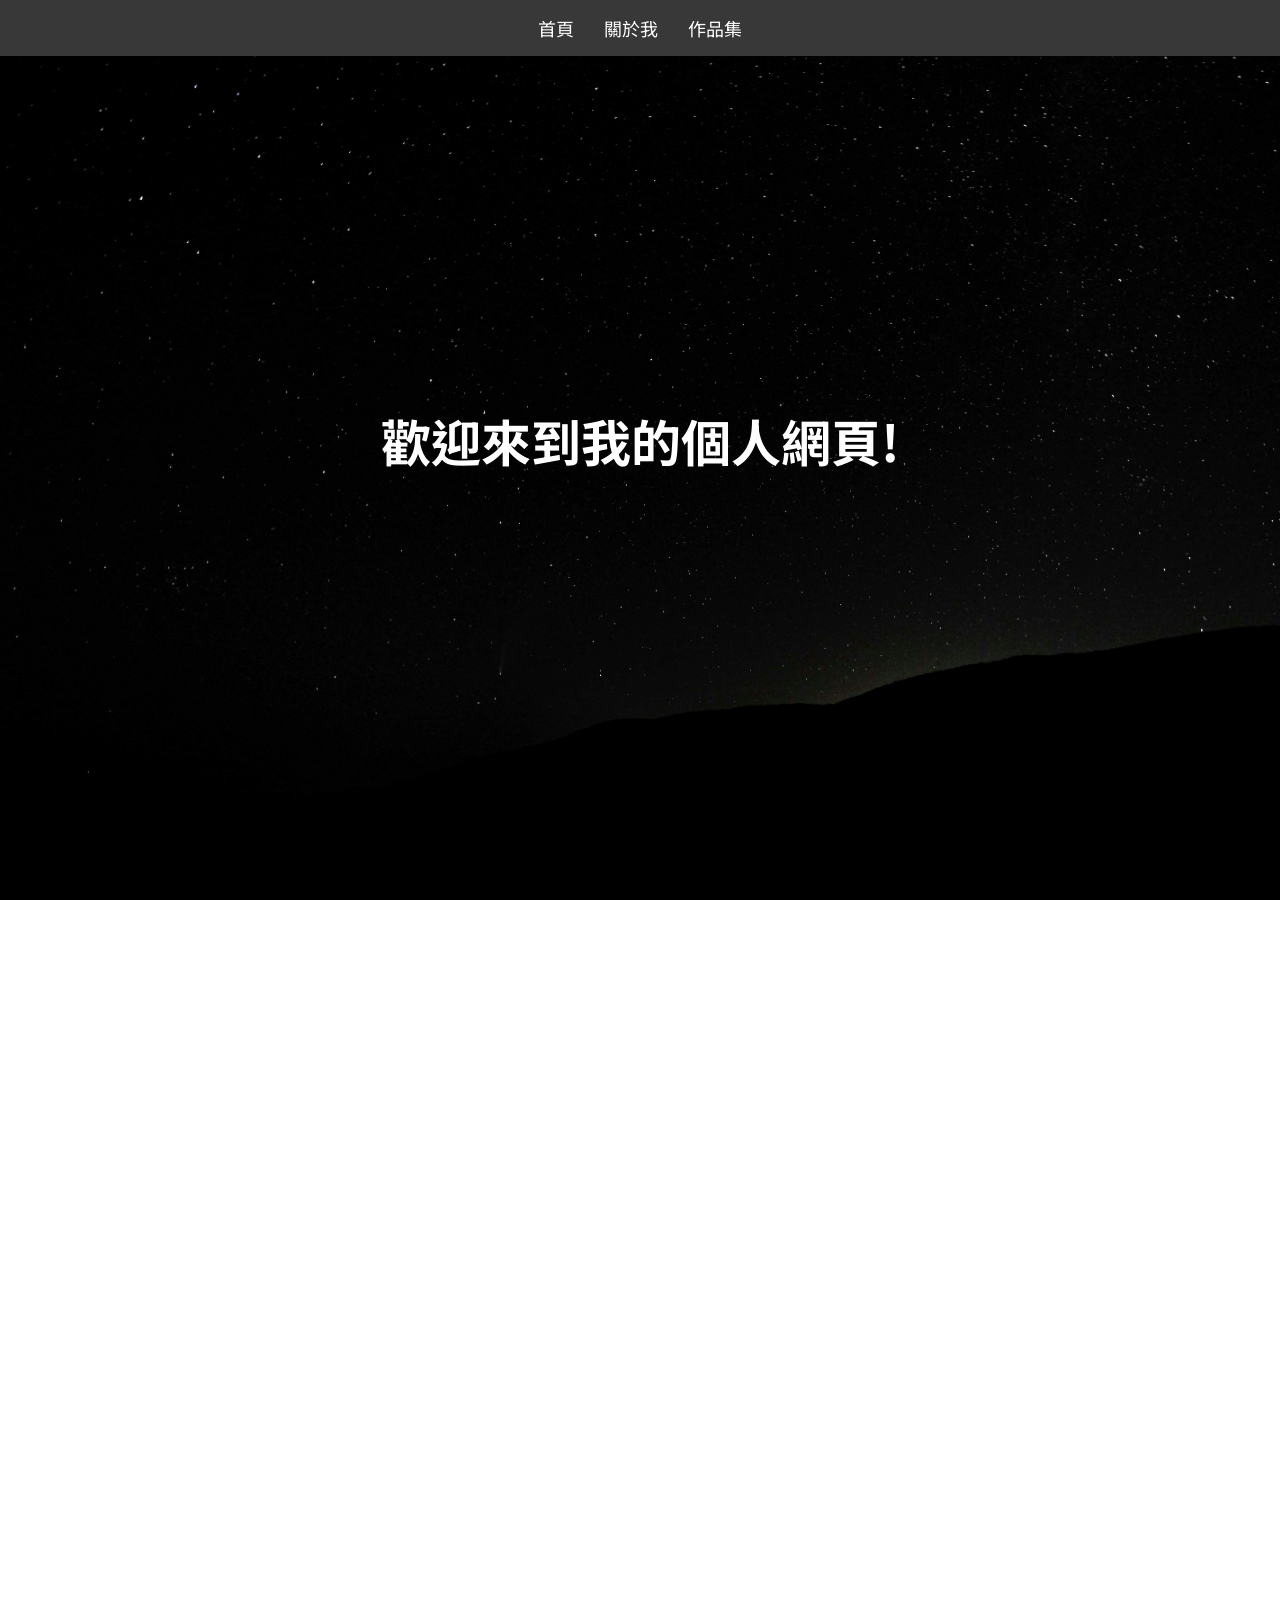
<file: index.html>
<!DOCTYPE html>
<html lang="zh-Hant-TW">
<head>
    <meta charset="UTF-8">
    <meta name="viewport" content="width=device-width, initial-scale=1.0">
    <title>我的個人網頁</title>
    <link rel="icon" href="img\me.jpg" type="image/png">
    <link href="https://fonts.googleapis.com/css2?family=Noto+Sans+TC&display=swap" rel="stylesheet">
    <link rel="stylesheet" href="styles.css">

</head>
<body>
    <nav class="navbar">
        <ul>
            <li><a href="index.html#home">首頁</a></li>
            <li><a href="index.html#about">關於我</a></li>
            <li><a href="index.html#portfolio">作品集</a></li>
        </ul>
    </nav>

    <section id="home" class="hero-section">
        <h1 id="text"></h1>
        <p class="mobile-only">我還來不及做手機板，所以可能看些排版會有錯誤，請見諒</p>
    </section>
    <section id="about" class="hero-section">
        <h1>關於我</h1>
        <p>我是一名熱愛資訊喜歡動手做的學生，最近在研究強化式機器學習</p>
    </section>
    <h1 class="flex-center h1-text">作品集</h1>
    <section id="portfolio" class="cards-section">
        <a class="card flex-center text-color" href="machine_learning.html">機器學習</a>
        <a class="card flex-center text-color" href="Algorithms.html">演算法</a>
        <a class="card flex-center text-color" href="game.html">遊戲製作</a>
        <a class="card flex-center text-color" href="information_security.html">資安</a>

    </section>
    <section class="cards-section">
        <a class="card flex-center text-color" href="firmware.html">韌體</a>
        <a class="card flex-center text-color" href="blockchain.html">區塊練</a>
        <a class="card flex-center text-color" href="3d_print.html">3D列印</a>
    </section>
    <section class="cards-section">
        <a class="card flex-center text-color " href="Experience.html">心得</a>
        <a class="card flex-center text-color" href="wab.html">網頁</a>
        <a class="card flex-center text-color">未完成</a>
        <a class="card flex-center text-color">未完成</a>
    </section>
    
    <div class="transparent-cards"></div>
    <script src="script.js"></script>
</body>
</html>
</file>
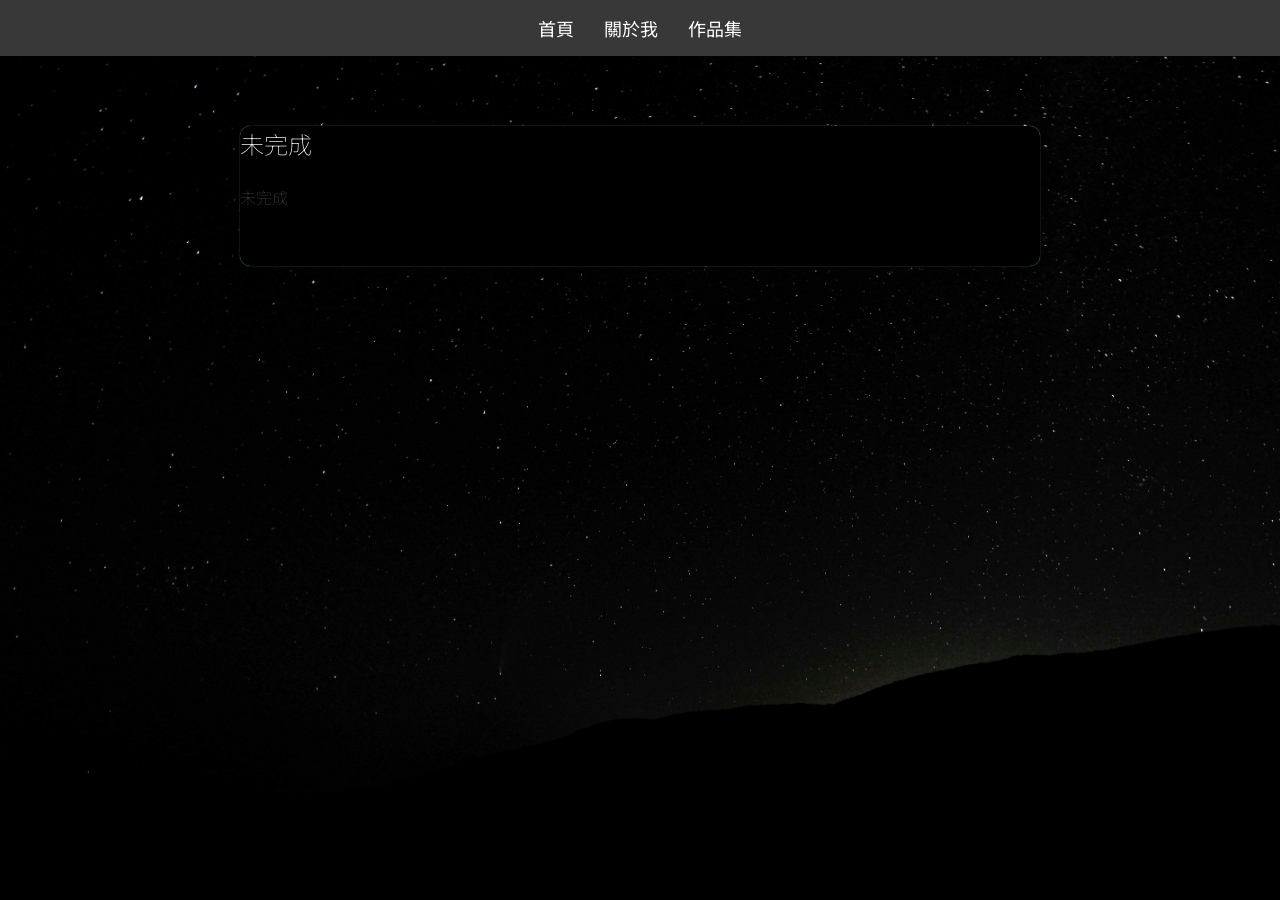
<file: 3d_print.html>
<!DOCTYPE html>
<html lang="zh-Hant-TW">
<head>
    <meta charset="UTF-8">
    <meta name="viewport" content="width=device-width, initial-scale=1.0">
    <title>我的個人網頁</title>
    <link rel="icon" href="img\me.jpg" type="image/png">
    <link href="https://fonts.googleapis.com/css2?family=Noto+Sans+TC&display=swap" rel="stylesheet">
    <link rel="stylesheet" href="styles.css">

</head>
<body>
    <nav class="navbar">
        <ul>
            <li><a href="index.html#home">首頁</a></li>
            <li><a href="index.html#about">關於我</a></li>
            <li><a href="index.html#portfolio">作品集</a></li>
        </ul>
    </nav>
    <br>
    <br>
    <br>
    <br>
    <section class="cards-section">
        <a class="large-card" href="Personal_webpage_1.html" >
            <h2 class="h2-text">未完成</h2>
            <br>
            <p class="p-text">未完成</p>
        </a>
    </section>
    <script src="script.js"></script>
</body>
</html>
</file>
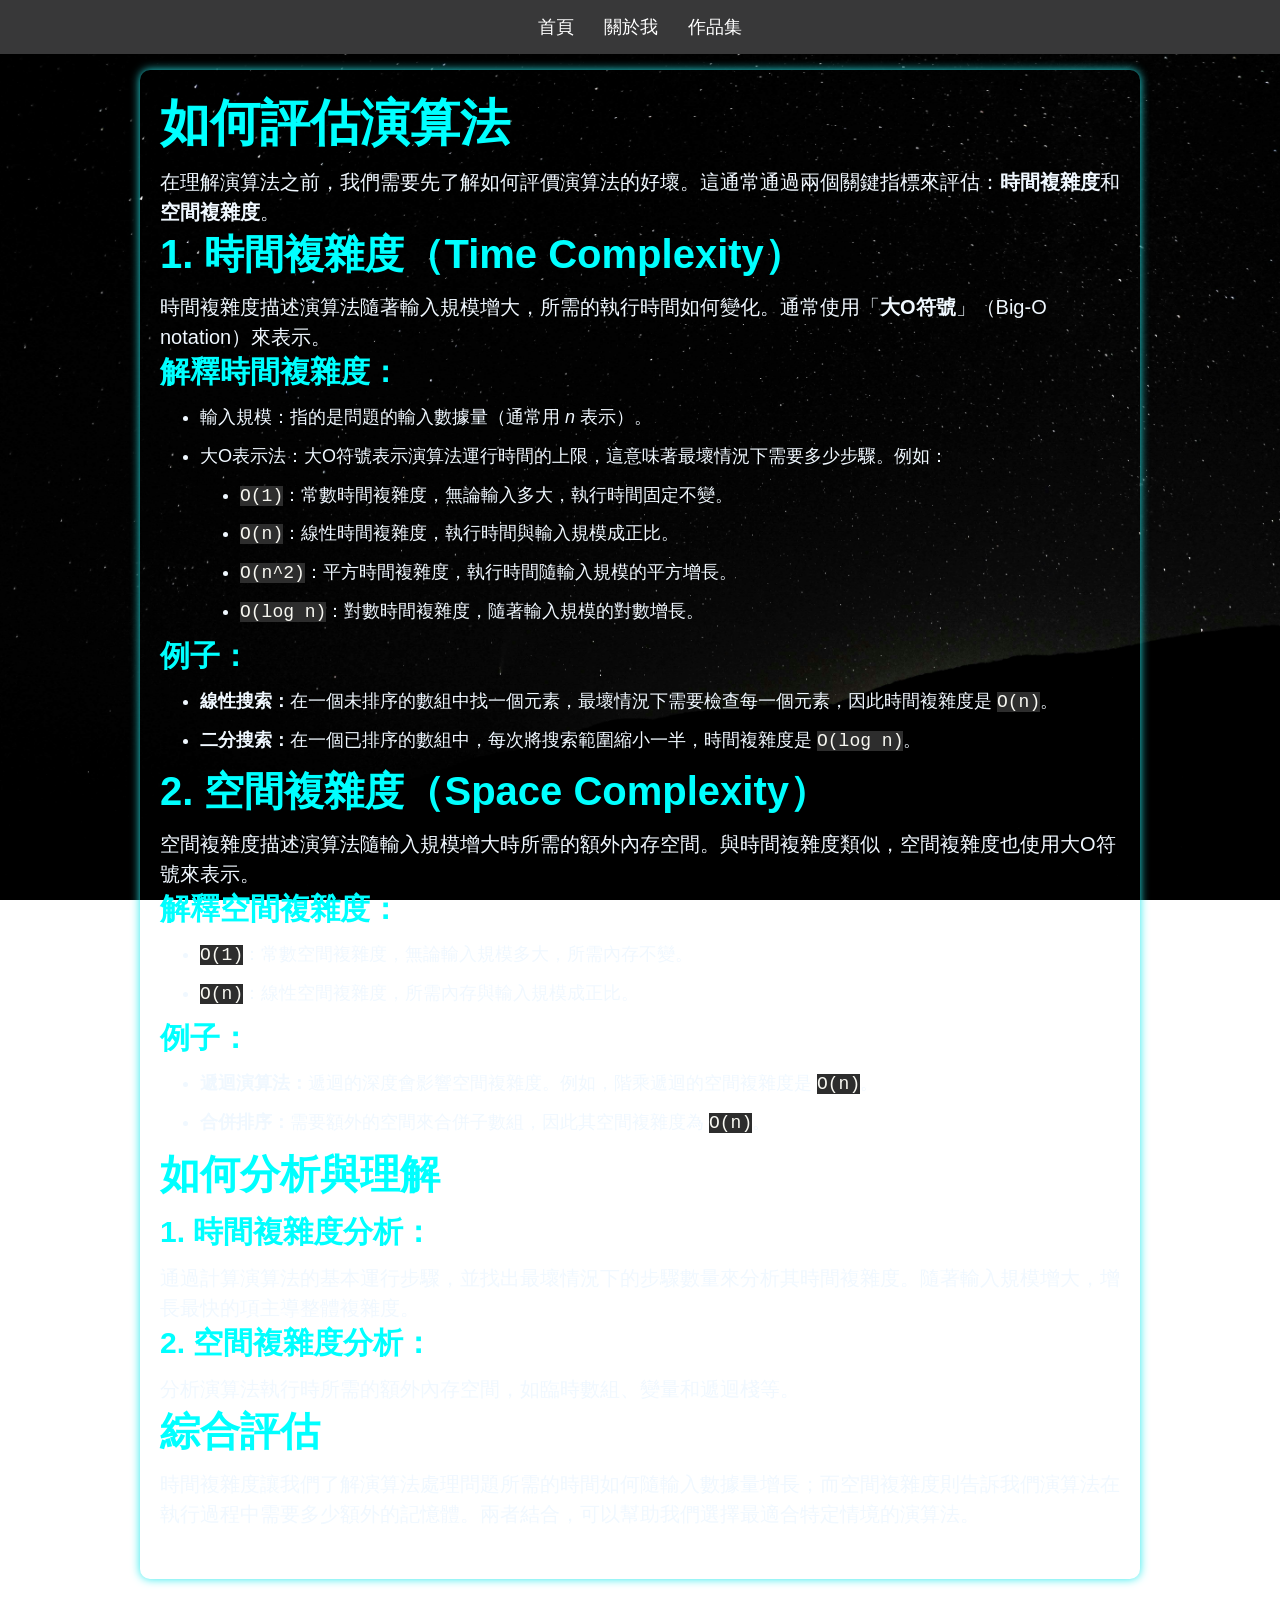
<file: Algorithm_Complexity.html>
<!DOCTYPE html>
<html lang="zh-Hant-TW">
<head>
    <meta charset="UTF-8">
    <meta name="viewport" content="width=device-width, initial-scale=1.0">
    <title>演算法複雜度</title>
    <link rel="icon" href="img/me.jpg" type="image/png">
    <link href="styles.css" rel="stylesheet">
</head>
<body>
    <nav class="navbar">
        <ul>
            <li><a href="index.html#home">首頁</a></li>
            <li><a href="index.html#about">關於我</a></li>
            <li><a href="index.html#portfolio">作品集</a></li>
        </ul>
    </nav>
    
    <section class="article-section">
        <div class="article">
            <h1>如何評估演算法</h1>
            <p>在理解演算法之前，我們需要先了解如何評價演算法的好壞。這通常通過兩個關鍵指標來評估：<strong>時間複雜度</strong>和<strong>空間複雜度</strong>。</p>

            <h2>1. 時間複雜度（Time Complexity）</h2>
            <p>時間複雜度描述演算法隨著輸入規模增大，所需的執行時間如何變化。通常使用「<strong>大O符號</strong>」（Big-O notation）來表示。</p>
            
            <h3>解釋時間複雜度：</h3>
            <ul>
                <li>輸入規模：指的是問題的輸入數據量（通常用 <em>n</em> 表示）。</li>
                <li>大O表示法：大O符號表示演算法運行時間的上限，這意味著最壞情況下需要多少步驟。例如：</li>
                <ul>
                    <li><code>O(1)</code>：常數時間複雜度，無論輸入多大，執行時間固定不變。</li>
                    <li><code>O(n)</code>：線性時間複雜度，執行時間與輸入規模成正比。</li>
                    <li><code>O(n^2)</code>：平方時間複雜度，執行時間隨輸入規模的平方增長。</li>
                    <li><code>O(log n)</code>：對數時間複雜度，隨著輸入規模的對數增長。</li>
                </ul>
            </ul>

            <h3>例子：</h3>
            <ul>
                <li><strong>線性搜索：</strong>在一個未排序的數組中找一個元素，最壞情況下需要檢查每一個元素，因此時間複雜度是 <code>O(n)</code>。</li>
                <li><strong>二分搜索：</strong>在一個已排序的數組中，每次將搜索範圍縮小一半，時間複雜度是 <code>O(log n)</code>。</li>
            </ul>

            <h2>2. 空間複雜度（Space Complexity）</h2>
            <p>空間複雜度描述演算法隨輸入規模增大時所需的額外內存空間。與時間複雜度類似，空間複雜度也使用大O符號來表示。</p>
            
            <h3>解釋空間複雜度：</h3>
            <ul>
                <li><code>O(1)</code>：常數空間複雜度，無論輸入規模多大，所需內存不變。</li>
                <li><code>O(n)</code>：線性空間複雜度，所需內存與輸入規模成正比。</li>
            </ul>

            <h3>例子：</h3>
            <ul>
                <li><strong>遞迴演算法：</strong>遞迴的深度會影響空間複雜度。例如，階乘遞迴的空間複雜度是 <code>O(n)</code>。</li>
                <li><strong>合併排序：</strong>需要額外的空間來合併子數組，因此其空間複雜度為 <code>O(n)</code>。</li>
            </ul>

            <h2>如何分析與理解</h2>
            <h3>1. 時間複雜度分析：</h3>
            <p>通過計算演算法的基本運行步驟，並找出最壞情況下的步驟數量來分析其時間複雜度。隨著輸入規模增大，增長最快的項主導整體複雜度。</p>

            <h3>2. 空間複雜度分析：</h3>
            <p>分析演算法執行時所需的額外內存空間，如臨時數組、變量和遞迴棧等。</p>

            <h2>綜合評估</h2>
            <p>時間複雜度讓我們了解演算法處理問題所需的時間如何隨輸入數據量增長；而空間複雜度則告訴我們演算法在執行過程中需要多少額外的記憶體。兩者結合，可以幫助我們選擇最適合特定情境的演算法。</p>
        </div>
    </section>

    <script src="script.js"></script>
</body>
</html>
</file>
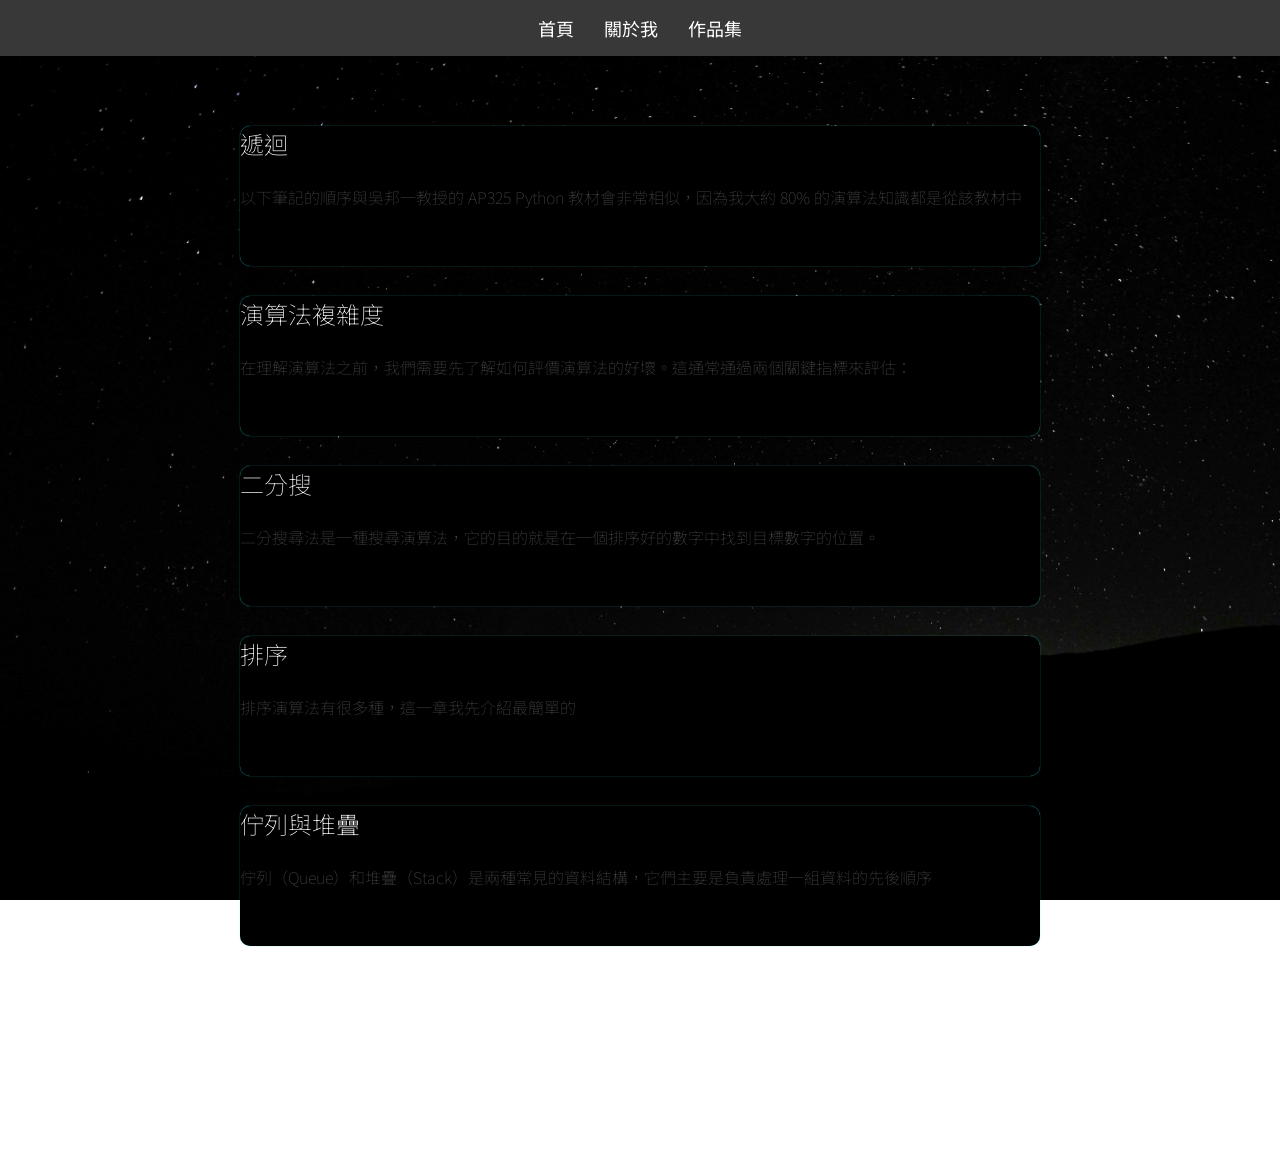
<file: Algorithms.html>
<!DOCTYPE html>
<html lang="zh-Hant-TW">
<head>
    <meta charset="UTF-8">
    <meta name="viewport" content="width=device-width, initial-scale=1.0">
    <title>我的個人網頁</title>
    <link rel="icon" href="img\me.jpg" type="image/png">
    <link href="https://fonts.googleapis.com/css2?family=Noto+Sans+TC&display=swap" rel="stylesheet">
    <link rel="stylesheet" href="styles.css">

</head>
<body>
    <nav class="navbar">
        <ul>
            <li><a href="index.html#home">首頁</a></li>
            <li><a href="index.html#about">關於我</a></li>
            <li><a href="index.html#portfolio">作品集</a></li>
        </ul>
    </nav>
    <br>
    <br>
    <br>
    <br>
    <section class="cards-section">
        <a class="large-card" href="recursion.html" >
            <h2 class="h2-text">遞迴</h2>
            <br>
            <p class="p-text">以下筆記的順序與吳邦一教授的 AP325 Python 教材會非常相似，因為我大約 80% 的演算法知識都是從該教材中</p>
        </a>
    </section>
    <section class="cards-section">
        <a class="large-card" href="Algorithm_Complexity.html" >
            <h2 class="h2-text">演算法複雜度</h2>
            <br>
            <p class="p-text">在理解演算法之前，我們需要先了解如何評價演算法的好壞。這通常通過兩個關鍵指標來評估：</p>
         </a>
    </section>
    <section class="cards-section">
        <a class="large-card" href="Binary_Search.html" >
            <h2 class="h2-text">二分搜</h2>
            <br>
            <p class="p-text">二分搜尋法是一種搜尋演算法，它的目的就是在一個排序好的數字中找到目標數字的位置。</p>
        </a>
    </section>
    <section class="cards-section">
        <a class="large-card" href="Bubble_Sort.html" >
            <h2 class="h2-text">排序</h2>
            <br>
            <p class="p-text">排序演算法有很多種，這一章我先介紹最簡單的</p>
         </a>
    </section>
    </section>
    <section class="cards-section">
        <a class="large-card" href="QueueStack.html" >
            <h2 class="h2-text">佇列與堆疊</h2>
            <br>
            <p class="p-text">佇列（Queue）和堆疊（Stack）是兩種常見的資料結構，它們主要是負責處理一組資料的先後順序</p>
        </a>
    </section>

    <section class="cards-section">
        <a class="large-card" href="Greedy_Algorithm.html" >
            <h2 class="h2-text">貪心演算法</h2>
            <br>
            <p class="p-text">貪心演算法（Greedy Algorithm）是一種在每個步驟都做出當下最貪心（即最好的）選擇的演算法，期望藉此達到全局最優解。其特點是不會回溯或重新考慮之前的選擇，而是一步步進行決策。</p>
        </a>
    </section>
    <script src="script.js"></script>
</body>
</html>
</file>
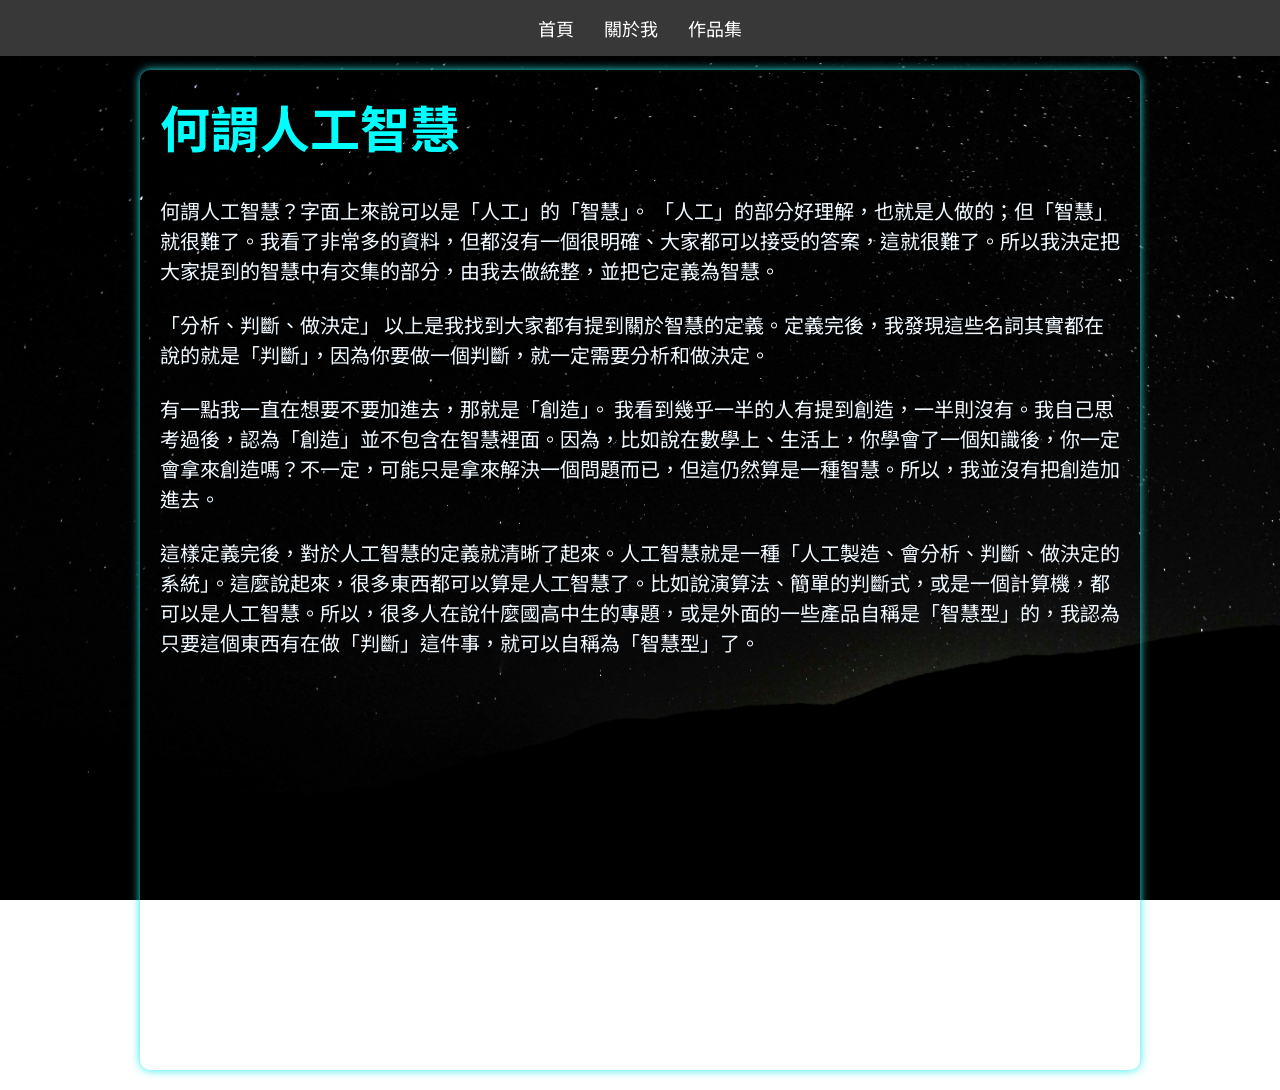
<file: artificial_intelligence.html>
<html lang="zh-Hant-TW">
<head>
    <meta charset="UTF-8">
    <meta name="viewport" content="width=device-width, initial-scale=1.0">
    <title>我的個人網頁</title>
    <link rel="icon" href="img\me.jpg" type="image/png">
    <link href="https://fonts.googleapis.com/css2?family=Noto+Sans+TC&display=swap" rel="stylesheet">
    <link rel="stylesheet" href="styles.css">

</head>
<body>
    <nav class="navbar">
        <ul>
            <li><a href="index.html#home">首頁</a></li>
            <li><a href="index.html#about">關於我</a></li>
            <li><a href="index.html#portfolio">作品集</a></li>
        </ul>
    </nav>
    <section class="article-section">
        <div class="article">
            <h1>何謂人工智慧</h1>
            <br>
            <p>
                何謂人工智慧？字面上來說可以是「人工」的「智慧」。 「人工」的部分好理解，也就是人做的；但「智慧」就很難了。我看了非常多的資料，但都沒有一個很明確、大家都可以接受的答案，這就很難了。所以我決定把大家提到的智慧中有交集的部分，由我去做統整，並把它定義為智慧。
            </p>
            <br>
            <p>
                「分析、判斷、做決定」
                以上是我找到大家都有提到關於智慧的定義。定義完後，我發現這些名詞其實都在說的就是「判斷」，因為你要做一個判斷，就一定需要分析和做決定。 
            </p>
            <br>
            <p>
                有一點我一直在想要不要加進去，那就是「創造」。
                我看到幾乎一半的人有提到創造，一半則沒有。我自己思考過後，認為「創造」並不包含在智慧裡面。因為，比如說在數學上、生活上，你學會了一個知識後，你一定會拿來創造嗎？不一定，可能只是拿來解決一個問題而已，但這仍然算是一種智慧。所以，我並沒有把創造加進去。 
            </p>
            <br>
            <p>
                這樣定義完後，對於人工智慧的定義就清晰了起來。人工智慧就是一種「人工製造、會分析、判斷、做決定的系統」。這麼說起來，很多東西都可以算是人工智慧了。比如說演算法、簡單的判斷式，或是一個計算機，都可以是人工智慧。所以，很多人在說什麼國高中生的專題，或是外面的一些產品自稱是「智慧型」的，我認為只要這個東西有在做「判斷」這件事，就可以自稱為「智慧型」了。 
            </p>
        </div>
    </section>

</body>
</html>
</file>
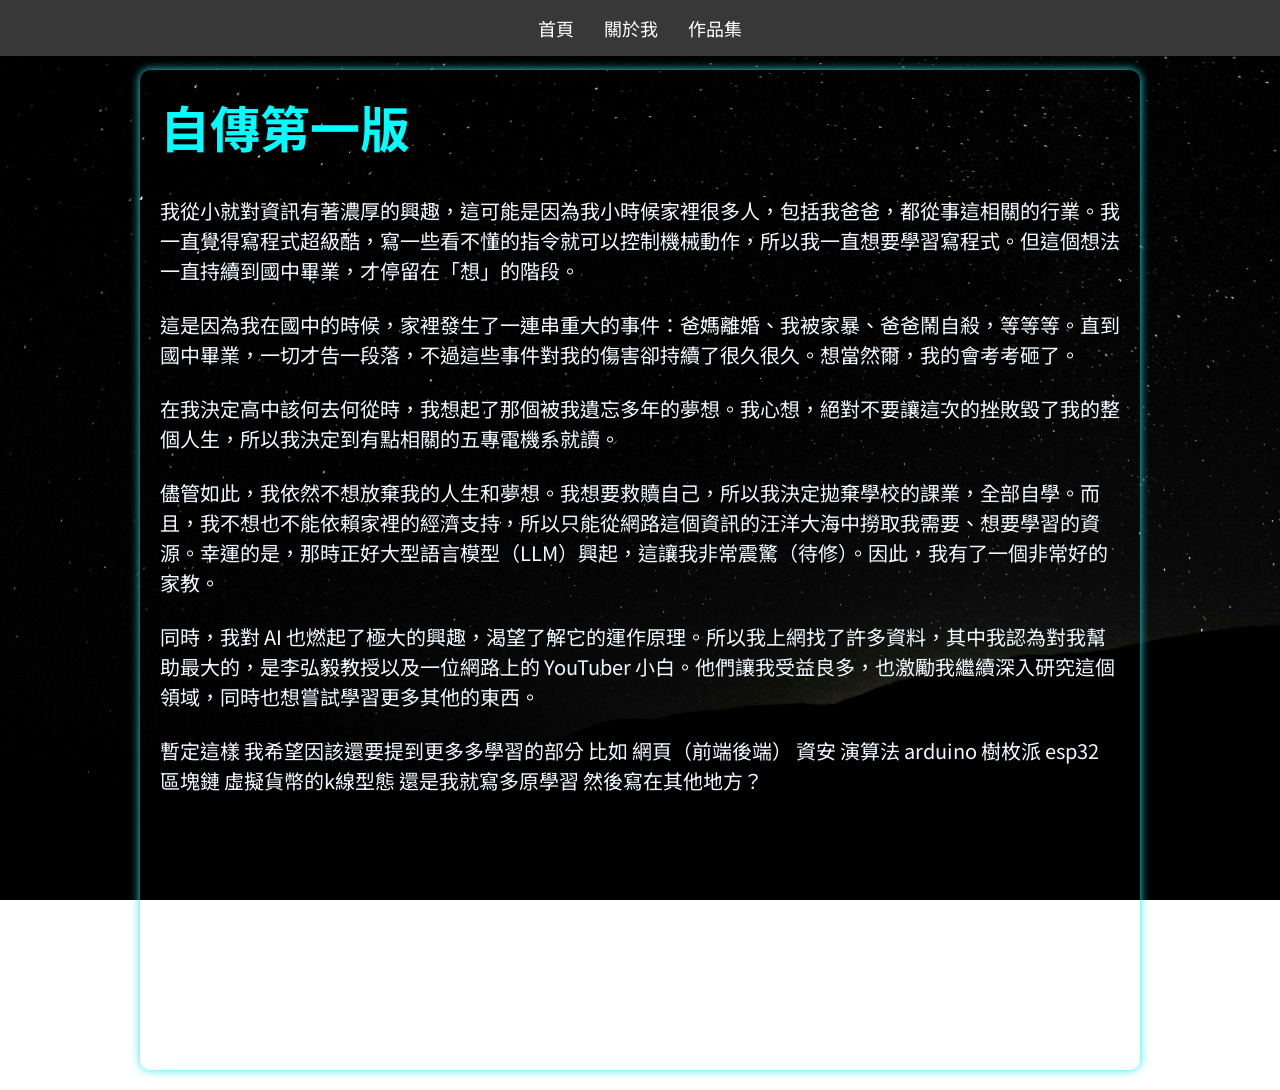
<file: autobiography1.html>
<html lang="zh-Hant-TW">
<head>
    <meta charset="UTF-8">
    <meta name="viewport" content="width=device-width, initial-scale=1.0">
    <title>我的個人網頁</title>
    <link rel="icon" href="img\me.jpg" type="image/png">
    <link href="https://fonts.googleapis.com/css2?family=Noto+Sans+TC&display=swap" rel="stylesheet">
    <link rel="stylesheet" href="styles.css">

</head>
<body>
    <nav class="navbar">
        <ul>
            <li><a href="index.html#home">首頁</a></li>
            <li><a href="index.html#about">關於我</a></li>
            <li><a href="index.html#portfolio">作品集</a></li>
        </ul>
    </nav>
    <section class="article-section">
        <div class="article">
            <h1>自傳第一版</h1>
            <br>
            <P>
                我從小就對資訊有著濃厚的興趣，這可能是因為我小時候家裡很多人，包括我爸爸，都從事這相關的行業。我一直覺得寫程式超級酷，寫一些看不懂的指令就可以控制機械動作，所以我一直想要學習寫程式。但這個想法一直持續到國中畢業，才停留在「想」的階段。
            </P>
            <br>
            <p>
                這是因為我在國中的時候，家裡發生了一連串重大的事件：爸媽離婚、我被家暴、爸爸鬧自殺，等等等。直到國中畢業，一切才告一段落，不過這些事件對我的傷害卻持續了很久很久。想當然爾，我的會考考砸了。
            </p>
            <br>
            <p>
                在我決定高中該何去何從時，我想起了那個被我遺忘多年的夢想。我心想，絕對不要讓這次的挫敗毀了我的整個人生，所以我決定到有點相關的五專電機系就讀。 
            </p>
            <br>
            <p>
                儘管如此，我依然不想放棄我的人生和夢想。我想要救贖自己，所以我決定拋棄學校的課業，全部自學。而且，我不想也不能依賴家裡的經濟支持，所以只能從網路這個資訊的汪洋大海中撈取我需要、想要學習的資源。幸運的是，那時正好大型語言模型（LLM）興起，這讓我非常震驚（待修）。因此，我有了一個非常好的家教。
            </p>
            <br>
            <p>
                同時，我對 AI 也燃起了極大的興趣，渴望了解它的運作原理。所以我上網找了許多資料，其中我認為對我幫助最大的，是李弘毅教授以及一位網路上的 YouTuber 小白。他們讓我受益良多，也激勵我繼續深入研究這個領域，同時也想嘗試學習更多其他的東西。
            </p>
            <br>
            <p>
                暫定這樣 我希望因該還要提到更多多學習的部分 比如 網頁（前端後端） 資安 演算法 arduino 樹枚派 esp32 區塊鏈 虛擬貨幣的k線型態

還是我就寫多原學習 然後寫在其他地方？
            </p>
        </div>
    </section>

</body>
</html>
</file>
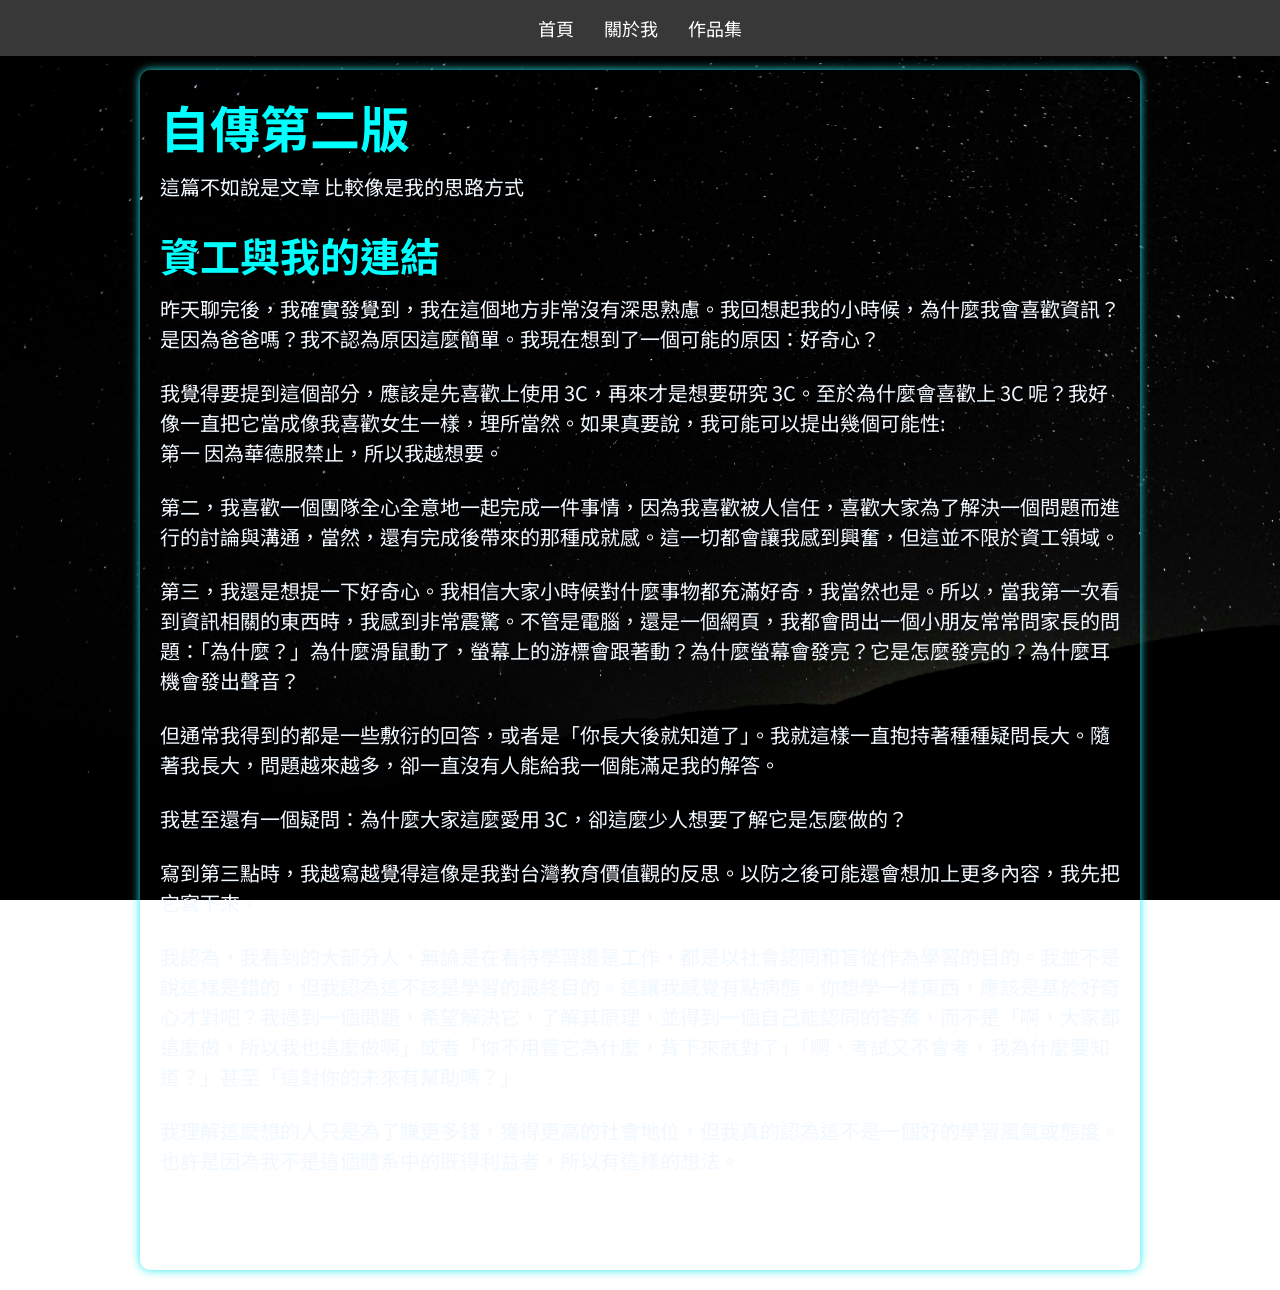
<file: autobiography2.html>
<html lang="zh-Hant-TW">
<head>
    <meta charset="UTF-8">
    <meta name="viewport" content="width=device-width, initial-scale=1.0">
    <title>我的個人網頁</title>
    <link rel="icon" href="img\me.jpg" type="image/png">
    <link href="https://fonts.googleapis.com/css2?family=Noto+Sans+TC&display=swap" rel="stylesheet">
    <link rel="stylesheet" href="styles.css">

</head>
<body>
    <nav class="navbar">
        <ul>
            <li><a href="index.html#home">首頁</a></li>
            <li><a href="index.html#about">關於我</a></li>
            <li><a href="index.html#portfolio">作品集</a></li>
        </ul>
    </nav>
    <section class="article-section">
        <div class="article" style="height: 1200px;">
            <h1>自傳第二版</h1>
            <p>這篇不如說是文章 比較像是我的思路方式</p>
            <br>
            <h2>資工與我的連結</h2>
            <P>
                昨天聊完後，我確實發覺到，我在這個地方非常沒有深思熟慮。我回想起我的小時候，為什麼我會喜歡資訊？是因為爸爸嗎？我不認為原因這麼簡單。我現在想到了一個可能的原因：好奇心？
            </P>
            <br>
            <p>
                我覺得要提到這個部分，應該是先喜歡上使用 3C，再來才是想要研究 3C。至於為什麼會喜歡上 3C 呢？我好像一直把它當成像我喜歡女生一樣，理所當然。如果真要說，我可能可以提出幾個可能性:
            </p>
            <p>第一 因為華德服禁止，所以我越想要。</p>
            <br>
            <p>
                第二，我喜歡一個團隊全心全意地一起完成一件事情，因為我喜歡被人信任，喜歡大家為了解決一個問題而進行的討論與溝通，當然，還有完成後帶來的那種成就感。這一切都會讓我感到興奮，但這並不限於資工領域。 
            </p>
            <br>
            <p>
                第三，我還是想提一下好奇心。我相信大家小時候對什麼事物都充滿好奇，我當然也是。所以，當我第一次看到資訊相關的東西時，我感到非常震驚。不管是電腦，還是一個網頁，我都會問出一個小朋友常常問家長的問題：「為什麼？」為什麼滑鼠動了，螢幕上的游標會跟著動？為什麼螢幕會發亮？它是怎麼發亮的？為什麼耳機會發出聲音？
            </p>
            <br>
            <p>
                但通常我得到的都是一些敷衍的回答，或者是「你長大後就知道了」。我就這樣一直抱持著種種疑問長大。隨著我長大，問題越來越多，卻一直沒有人能給我一個能滿足我的解答。 
            </p>
            <br>
            <p>
                我甚至還有一個疑問：為什麼大家這麼愛用 3C，卻這麼少人想要了解它是怎麼做的？
            </p>
            <br>
            <p>
                寫到第三點時，我越寫越覺得這像是我對台灣教育價值觀的反思。以防之後可能還會想加上更多內容，我先把它寫下來。
            </p>
            <br>
            <p>
                我認為，我看到的大部分人，無論是在看待學習還是工作，都是以社會認同和盲從作為學習的目的。我並不是說這樣是錯的，但我認為這不該是學習的最終目的。這讓我感覺有點病態。你想學一樣東西，應該是基於好奇心才對吧？我遇到一個問題，希望解決它，了解其原理，並得到一個自己能認同的答案，而不是「啊，大家都這麼做，所以我也這麼做啊」或者「你不用管它為什麼，背下來就對了」「啊，考試又不會考，我為什麼要知道？」甚至「這對你的未來有幫助嗎？」 
            </p>
            <br>
            <p>
                我理解這麼想的人只是為了賺更多錢，獲得更高的社會地位，但我真的認為這不是一個好的學習風氣或態度。也許是因為我不是這個體系中的既得利益者，所以有這樣的想法。 
            </p>
        </div>
    </section>

</body>
</html>
</file>
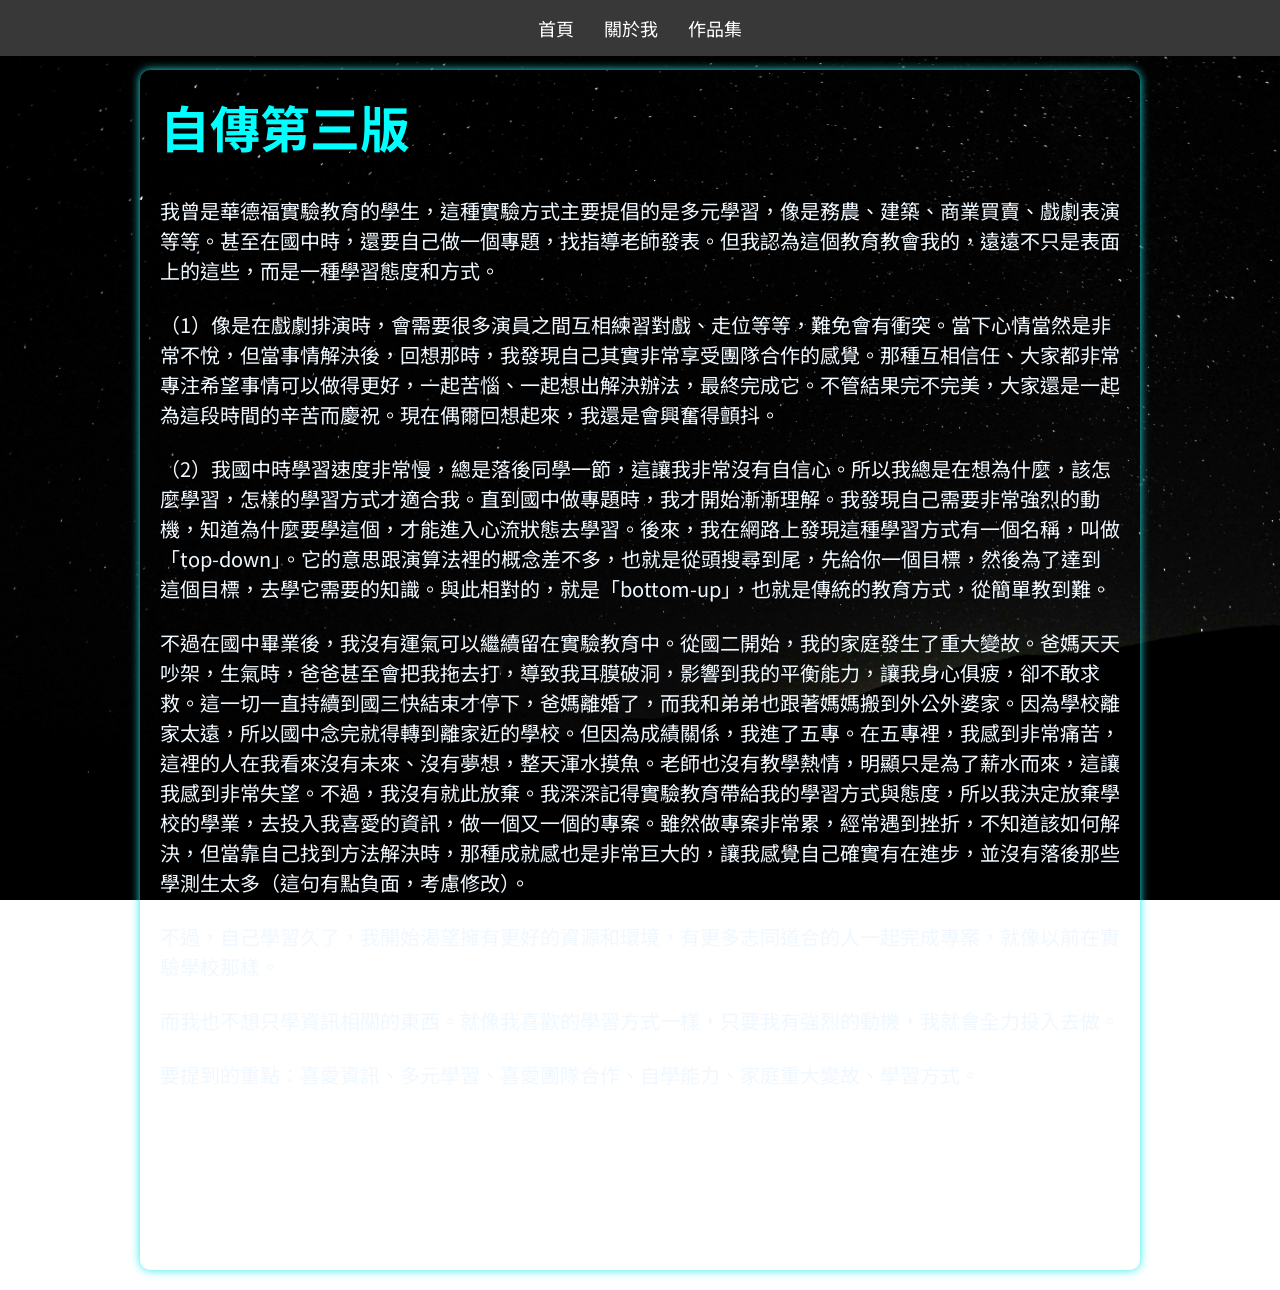
<file: autobiography3.html>
<html lang="zh-Hant-TW">
<head>
    <meta charset="UTF-8">
    <meta name="viewport" content="width=device-width, initial-scale=1.0">
    <title>我的個人網頁</title>
    <link rel="icon" href="img\me.jpg" type="image/png">
    <link href="https://fonts.googleapis.com/css2?family=Noto+Sans+TC&display=swap" rel="stylesheet">
    <link rel="stylesheet" href="styles.css">

</head>
<body>
    <nav class="navbar">
        <ul>
            <li><a href="index.html#home">首頁</a></li>
            <li><a href="index.html#about">關於我</a></li>
            <li><a href="index.html#portfolio">作品集</a></li>
        </ul>
    </nav>
    <section class="article-section">
        <div class="article" style="height: 1200px;">
            <h1>自傳第三版</h1>
            <br>
            <p>
                我曾是華德福實驗教育的學生，這種實驗方式主要提倡的是多元學習，像是務農、建築、商業買賣、戲劇表演等等。甚至在國中時，還要自己做一個專題，找指導老師發表。但我認為這個教育教會我的，遠遠不只是表面上的這些，而是一種學習態度和方式。
            </p>
            <br>
            <p>
                （1）像是在戲劇排演時，會需要很多演員之間互相練習對戲、走位等等，難免會有衝突。當下心情當然是非常不悅，但當事情解決後，回想那時，我發現自己其實非常享受團隊合作的感覺。那種互相信任、大家都非常專注希望事情可以做得更好，一起苦惱、一起想出解決辦法，最終完成它。不管結果完不完美，大家還是一起為這段時間的辛苦而慶祝。現在偶爾回想起來，我還是會興奮得顫抖。 
            </p>
            <br>
            <p>
                （2）我國中時學習速度非常慢，總是落後同學一節，這讓我非常沒有自信心。所以我總是在想為什麼，該怎麼學習，怎樣的學習方式才適合我。直到國中做專題時，我才開始漸漸理解。我發現自己需要非常強烈的動機，知道為什麼要學這個，才能進入心流狀態去學習。後來，我在網路上發現這種學習方式有一個名稱，叫做「top-down」。它的意思跟演算法裡的概念差不多，也就是從頭搜尋到尾，先給你一個目標，然後為了達到這個目標，去學它需要的知識。與此相對的，就是「bottom-up」，也就是傳統的教育方式，從簡單教到難。
            </p>
            <br>
            <p>
                不過在國中畢業後，我沒有運氣可以繼續留在實驗教育中。從國二開始，我的家庭發生了重大變故。爸媽天天吵架，生氣時，爸爸甚至會把我拖去打，導致我耳膜破洞，影響到我的平衡能力，讓我身心俱疲，卻不敢求救。這一切一直持續到國三快結束才停下，爸媽離婚了，而我和弟弟也跟著媽媽搬到外公外婆家。因為學校離家太遠，所以國中念完就得轉到離家近的學校。但因為成績關係，我進了五專。在五專裡，我感到非常痛苦，這裡的人在我看來沒有未來、沒有夢想，整天渾水摸魚。老師也沒有教學熱情，明顯只是為了薪水而來，這讓我感到非常失望。不過，我沒有就此放棄。我深深記得實驗教育帶給我的學習方式與態度，所以我決定放棄學校的學業，去投入我喜愛的資訊，做一個又一個的專案。雖然做專案非常累，經常遇到挫折，不知道該如何解決，但當靠自己找到方法解決時，那種成就感也是非常巨大的，讓我感覺自己確實有在進步，並沒有落後那些學測生太多（這句有點負面，考慮修改）。
            </p>
            <br>
            <p>
                不過，自己學習久了，我開始渴望擁有更好的資源和環境，有更多志同道合的人一起完成專案，就像以前在實驗學校那樣。
            </p>
            <br>
            <p>
                而我也不想只學資訊相關的東西。就像我喜歡的學習方式一樣，只要我有強烈的動機，我就會全力投入去做。
            </p>
            <br>
            <p>
                要提到的重點：喜愛資訊、多元學習、喜愛團隊合作、自學能力、家庭重大變故、學習方式。 
            </p>
        </div>
    </section>

</body>
</html>
</file>
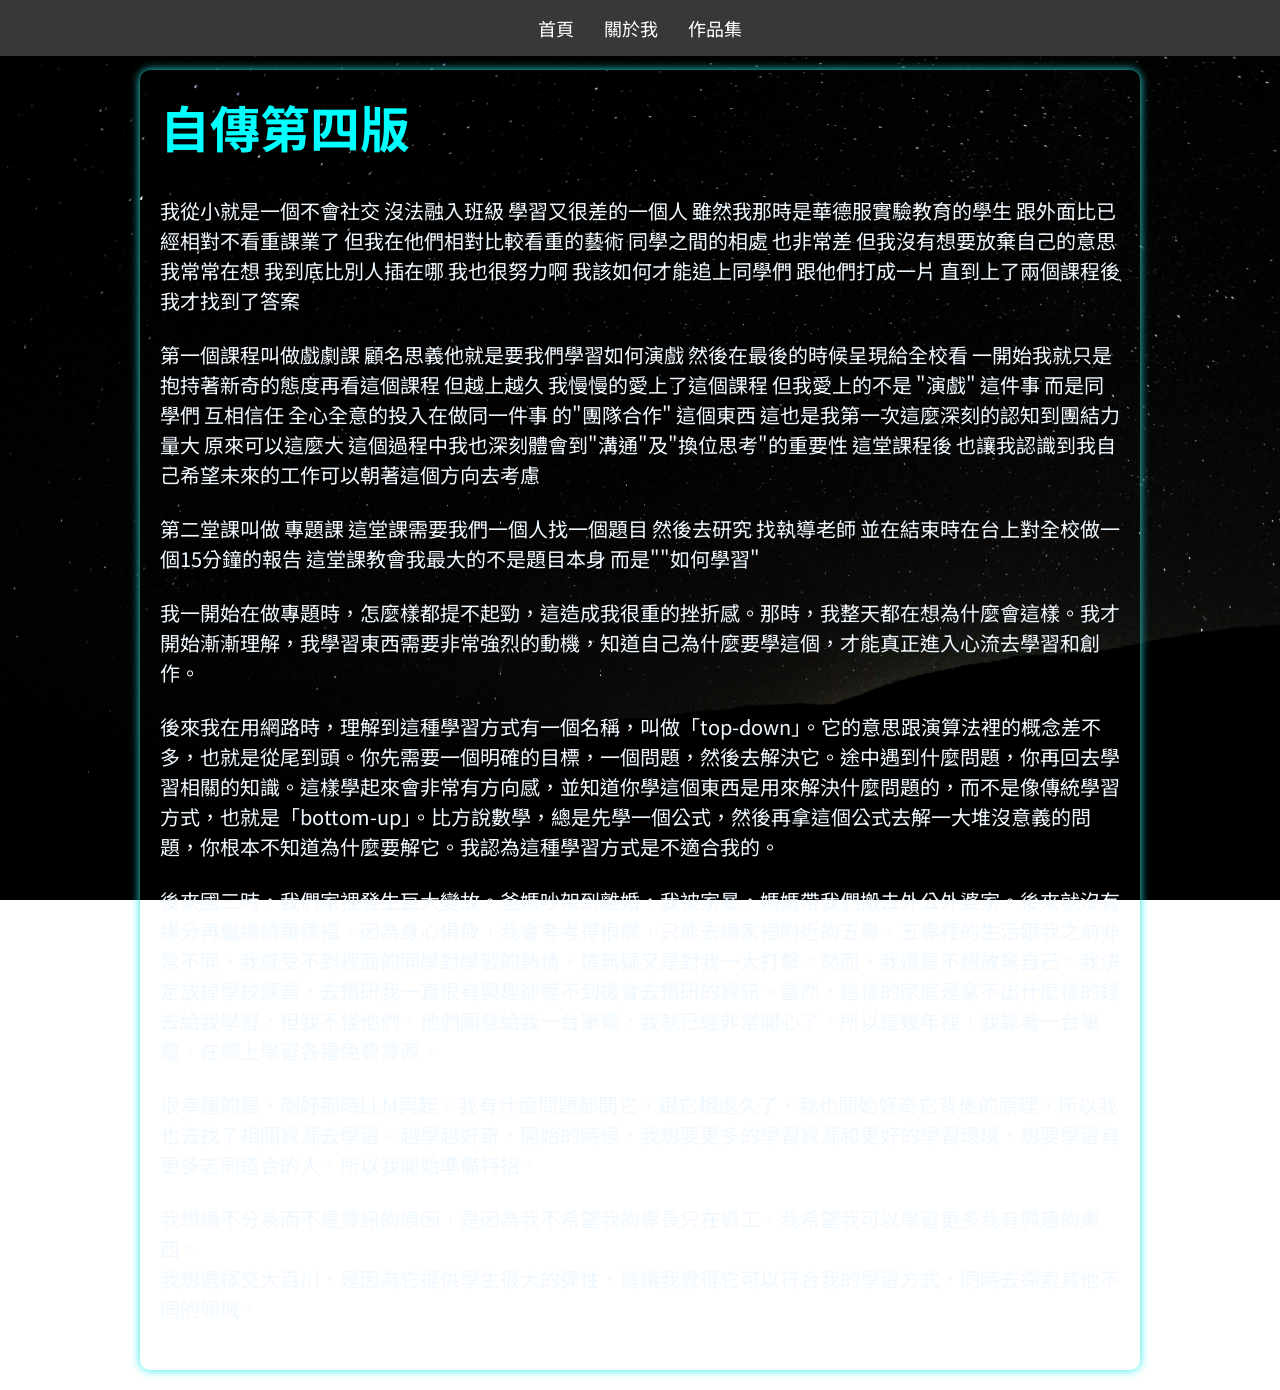
<file: autobiography4.html>
<html lang="zh-Hant-TW">
<head>
    <meta charset="UTF-8">
    <meta name="viewport" content="width=device-width, initial-scale=1.0">
    <title>我的個人網頁</title>
    <link rel="icon" href="img\me.jpg" type="image/png">
    <link href="https://fonts.googleapis.com/css2?family=Noto+Sans+TC&display=swap" rel="stylesheet">
    <link rel="stylesheet" href="styles.css">

</head>
<body>
    <nav class="navbar">
        <ul>
            <li><a href="index.html#home">首頁</a></li>
            <li><a href="index.html#about">關於我</a></li>
            <li><a href="index.html#portfolio">作品集</a></li>
        </ul>
    </nav>
    <section class="article-section">
        <div class="article" style="height: 1300px;">
            <h1>自傳第四版</h1>
            <br>
            <p>
                我從小就是一個不會社交 沒法融入班級 學習又很差的一個人 雖然我那時是華德服實驗教育的學生 跟外面比已經相對不看重課業了 但我在他們相對比較看重的藝術 同學之間的相處 也非常差 但我沒有想要放棄自己的意思 我常常在想 我到底比別人插在哪 我也很努力啊 我該如何才能追上同學們 跟他們打成一片 直到上了兩個課程後我才找到了答案 
            </p>
            <br>
            <p>
                第一個課程叫做戲劇課 顧名思義他就是要我們學習如何演戲 然後在最後的時候呈現給全校看 一開始我就只是抱持著新奇的態度再看這個課程 但越上越久 我慢慢的愛上了這個課程 但我愛上的不是 "演戲" 這件事 而是同學們 互相信任 全心全意的投入在做同一件事 的"團隊合作" 這個東西 這也是我第一次這麼深刻的認知到團結力量大 原來可以這麼大 這個過程中我也深刻體會到"溝通"及"換位思考"的重要性 這堂課程後 也讓我認識到我自己希望未來的工作可以朝著這個方向去考慮 
            </p>
            <br>
            <p>
                第二堂課叫做 專題課 這堂課需要我們一個人找一個題目 然後去研究 找執導老師 並在結束時在台上對全校做一個15分鐘的報告 這堂課教會我最大的不是題目本身 而是""如何學習"   
            </p>
            <br>
            <p>
                我一開始在做專題時，怎麼樣都提不起勁，這造成我很重的挫折感。那時，我整天都在想為什麼會這樣。我才開始漸漸理解，我學習東西需要非常強烈的動機，知道自己為什麼要學這個，才能真正進入心流去學習和創作。
            </p>
            <br>
            <p>
                後來我在用網路時，理解到這種學習方式有一個名稱，叫做「top-down」。它的意思跟演算法裡的概念差不多，也就是從尾到頭。你先需要一個明確的目標，一個問題，然後去解決它。途中遇到什麼問題，你再回去學習相關的知識。這樣學起來會非常有方向感，並知道你學這個東西是用來解決什麼問題的，而不是像傳統學習方式，也就是「bottom-up」。比方說數學，總是先學一個公式，然後再拿這個公式去解一大堆沒意義的問題，你根本不知道為什麼要解它。我認為這種學習方式是不適合我的。
            </p>
            <br>
            <p>
                後來國三時，我們家裡發生巨大變故。爸媽吵架到離婚，我被家暴，媽媽帶我們搬去外公外婆家。後來就沒有緣分再繼續讀華德福。因為身心俱疲，我會考考得很爛，只能去讀家裡附近的五專。五專裡的生活跟我之前非常不同，我感受不到裡面的同學對學習的熱情，這無疑又是對我一大打擊。然而，我還是不想放棄自己。我決定放掉學校課業，去鑽研我一直很有興趣卻等不到機會去鑽研的資訊。當然，這樣的家庭是拿不出什麼樣的錢去給我學習，但我不怪他們。他們願意給我一台筆電，我就已經非常開心了。所以這幾年裡，我靠著一台筆電，在網上學習各種免費資源。
            </p>
            <br>
            <p>
                很幸運的是，剛好那時LLM興起。我有什麼問題都問它，跟它相處久了，我也開始好奇它背後的原理，所以我也去找了相關資源去學習。越學越好奇，開始的時候，我想要更多的學習資源和更好的學習環境，想要學習有更多志同道合的人。所以我開始準備特招。
            </p>
            <br>
            <p>
                我想讀不分系而不是資訊的原因，是因為我不希望我的專長只在資工。我希望我可以學習更多我有興趣的東西。 
            <br>
            <p>
                我想選擇交大百川，是因為它提供學生很大的彈性，這讓我覺得它可以符合我的學習方式，同時去探索其他不同的領域。
            </p>
        </div>
    </section>

</body>
</html>
</file>
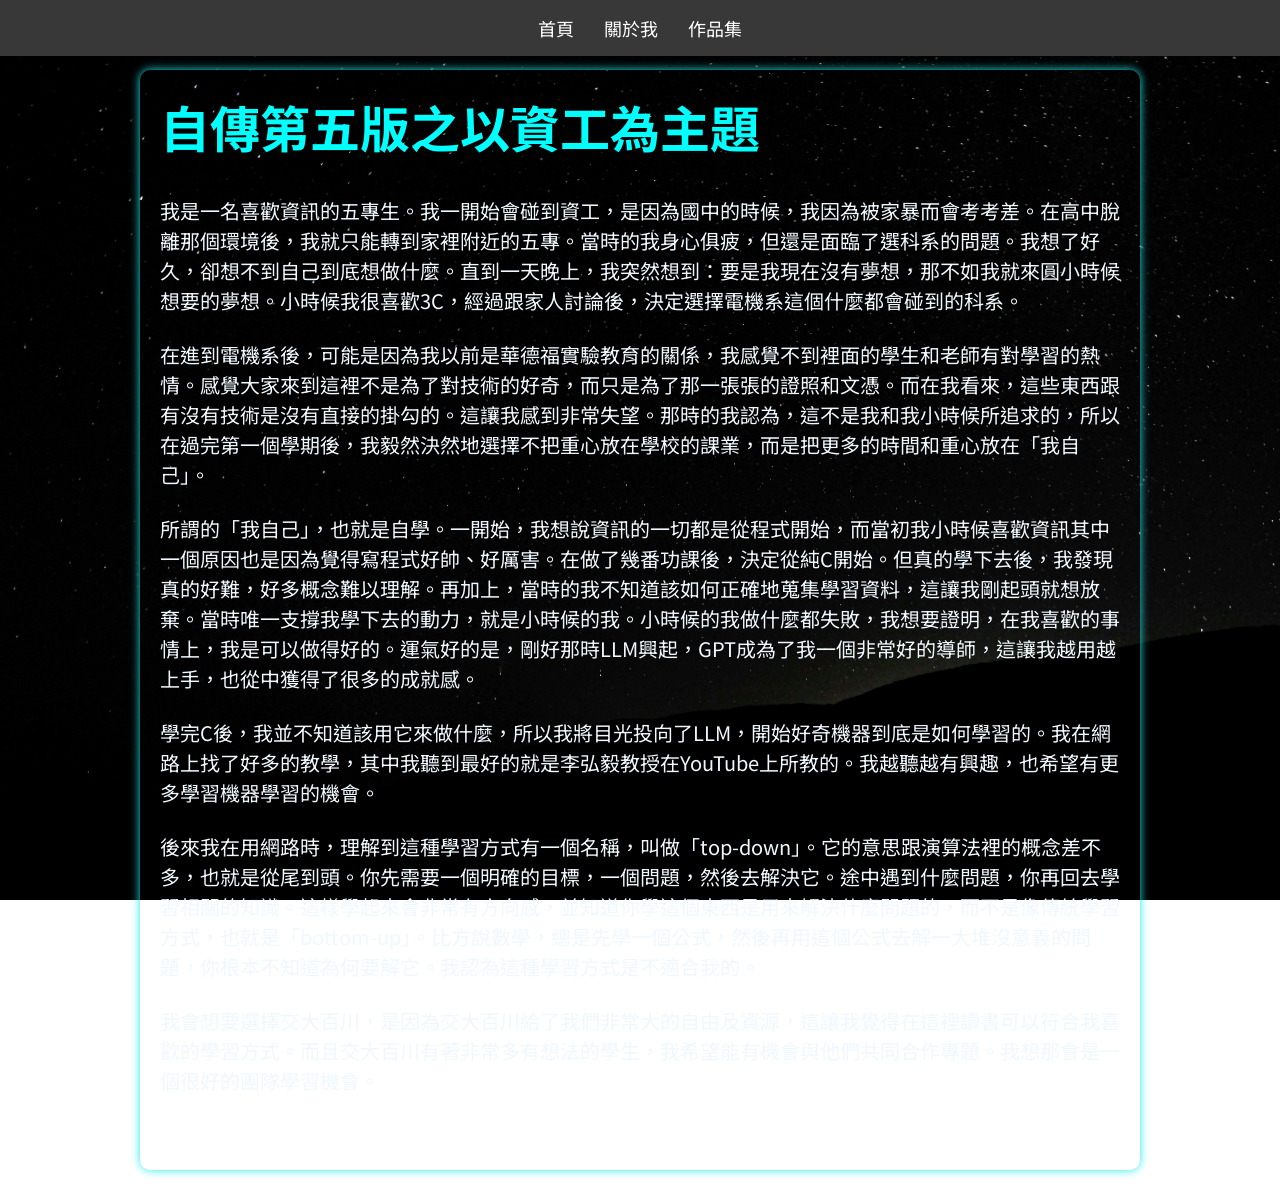
<file: autobiography5.html>
<html lang="zh-Hant-TW">
<head>
    <meta charset="UTF-8">
    <meta name="viewport" content="width=device-width, initial-scale=1.0">
    <title>我的個人網頁</title>
    <link rel="icon" href="img\me.jpg" type="image/png">
    <link href="https://fonts.googleapis.com/css2?family=Noto+Sans+TC&display=swap" rel="stylesheet">
    <link rel="stylesheet" href="styles.css">

</head>
<body>
    <nav class="navbar">
        <ul>
            <li><a href="index.html#home">首頁</a></li>
            <li><a href="index.html#about">關於我</a></li>
            <li><a href="index.html#portfolio">作品集</a></li>
        </ul>
    </nav>
    <section class="article-section">
        <div class="article" style="height: 1100px;">
            <h1>自傳第五版之以資工為主題</h1>
            <br>
            <p>
                我是一名喜歡資訊的五專生。我一開始會碰到資工，是因為國中的時候，我因為被家暴而會考考差。在高中脫離那個環境後，我就只能轉到家裡附近的五專。當時的我身心俱疲，但還是面臨了選科系的問題。我想了好久，卻想不到自己到底想做什麼。直到一天晚上，我突然想到：要是我現在沒有夢想，那不如我就來圓小時候想要的夢想。小時候我很喜歡3C，經過跟家人討論後，決定選擇電機系這個什麼都會碰到的科系。
            </p>
            <br>
            <p>
                在進到電機系後，可能是因為我以前是華德福實驗教育的關係，我感覺不到裡面的學生和老師有對學習的熱情。感覺大家來到這裡不是為了對技術的好奇，而只是為了那一張張的證照和文憑。而在我看來，這些東西跟有沒有技術是沒有直接的掛勾的。這讓我感到非常失望。那時的我認為，這不是我和我小時候所追求的，所以在過完第一個學期後，我毅然決然地選擇不把重心放在學校的課業，而是把更多的時間和重心放在「我自己」。 
            </p>
            <br>
            <p>
                所謂的「我自己」，也就是自學。一開始，我想說資訊的一切都是從程式開始，而當初我小時候喜歡資訊其中一個原因也是因為覺得寫程式好帥、好厲害。在做了幾番功課後，決定從純C開始。但真的學下去後，我發現真的好難，好多概念難以理解。再加上，當時的我不知道該如何正確地蒐集學習資料，這讓我剛起頭就想放棄。當時唯一支撐我學下去的動力，就是小時候的我。小時候的我做什麼都失敗，我想要證明，在我喜歡的事情上，我是可以做得好的。運氣好的是，剛好那時LLM興起，GPT成為了我一個非常好的導師，這讓我越用越上手，也從中獲得了很多的成就感。
            </p>
            <br>
            <p>
                學完C後，我並不知道該用它來做什麼，所以我將目光投向了LLM，開始好奇機器到底是如何學習的。我在網路上找了好多的教學，其中我聽到最好的就是李弘毅教授在YouTube上所教的。我越聽越有興趣，也希望有更多學習機器學習的機會。
            </p>
            <br>
            <p>
                後來我在用網路時，理解到這種學習方式有一個名稱，叫做「top-down」。它的意思跟演算法裡的概念差不多，也就是從尾到頭。你先需要一個明確的目標，一個問題，然後去解決它。途中遇到什麼問題，你再回去學習相關的知識。這樣學起來會非常有方向感，並知道你學這個東西是用來解決什麼問題的，而不是像傳統學習方式，也就是「bottom-up」。比方說數學，總是先學一個公式，然後再用這個公式去解一大堆沒意義的問題，你根本不知道為何要解它。我認為這種學習方式是不適合我的。
            </p>
            <br>
            <p>
                我會想要選擇交大百川，是因為交大百川給了我們非常大的自由及資源，這讓我覺得在這裡讀書可以符合我喜歡的學習方式。而且交大百川有著非常多有想法的學生，我希望能有機會與他們共同合作專題。我想那會是一個很好的團隊學習機會。
            </p>

        </div>
    </section>

</body>
</html>
</file>
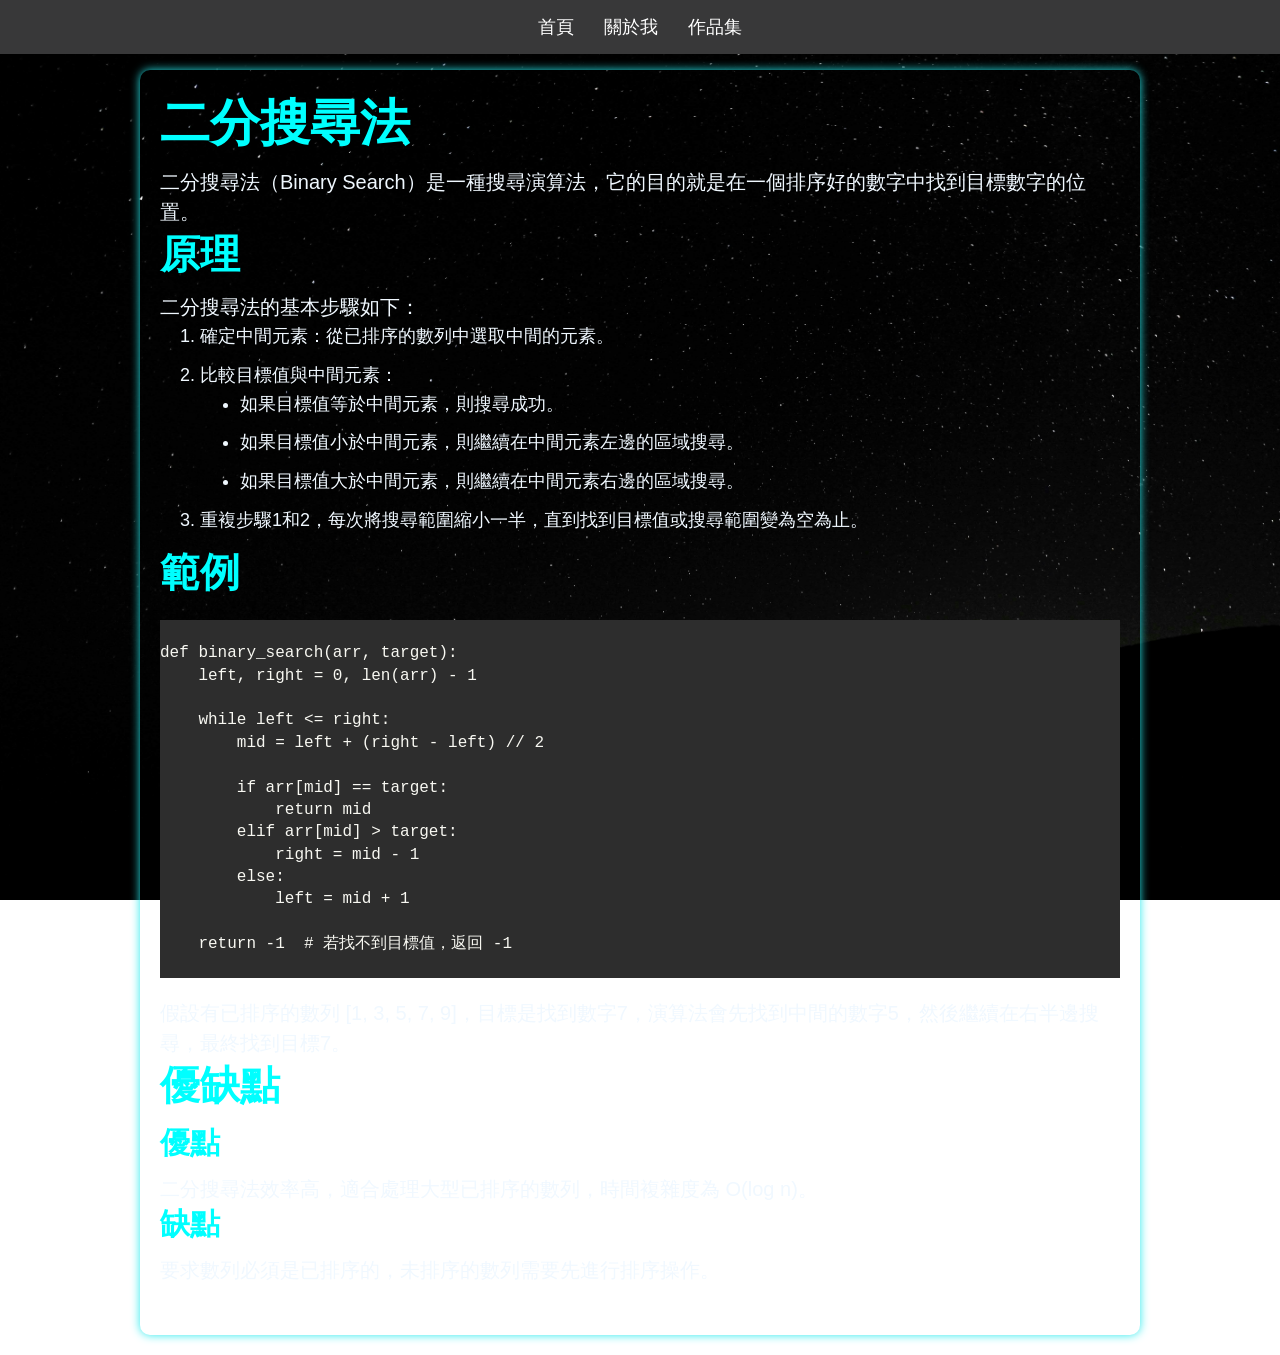
<file: Binary_Search.html>
<!DOCTYPE html>
<html lang="zh-Hant-TW">
<head>
    <meta charset="UTF-8">
    <meta name="viewport" content="width=device-width, initial-scale=1.0">
    <title>二分搜尋法</title>
    <link rel="icon" href="img/me.jpg" type="image/png">
    <link href="styles.css" rel="stylesheet">
</head>
<body>
    <nav class="navbar">
        <ul>
            <li><a href="index.html#home">首頁</a></li>
            <li><a href="index.html#about">關於我</a></li>
            <li><a href="index.html#portfolio">作品集</a></li>
        </ul>
    </nav>
    
    <section class="article-section">
        <div class="article">
            <h1>二分搜尋法</h1>
            <p>二分搜尋法（Binary Search）是一種搜尋演算法，它的目的就是在一個排序好的數字中找到目標數字的位置。</p>

            <h2>原理</h2>
            <p>二分搜尋法的基本步驟如下：</p>
            <ol>
                <li>確定中間元素：從已排序的數列中選取中間的元素。</li>
                <li>比較目標值與中間元素：
                    <ul>
                        <li>如果目標值等於中間元素，則搜尋成功。</li>
                        <li>如果目標值小於中間元素，則繼續在中間元素左邊的區域搜尋。</li>
                        <li>如果目標值大於中間元素，則繼續在中間元素右邊的區域搜尋。</li>
                    </ul>
                </li>
                <li>重複步驟1和2，每次將搜尋範圍縮小一半，直到找到目標值或搜尋範圍變為空為止。</li>
            </ol>

            <h2>範例</h2>
            <pre><code>
def binary_search(arr, target):
    left, right = 0, len(arr) - 1
    
    while left <= right:
        mid = left + (right - left) // 2
        
        if arr[mid] == target:
            return mid
        elif arr[mid] > target:
            right = mid - 1
        else:
            left = mid + 1
    
    return -1  # 若找不到目標值，返回 -1
            </code></pre>

            <p>假設有已排序的數列 [1, 3, 5, 7, 9]，目標是找到數字7，演算法會先找到中間的數字5，然後繼續在右半邊搜尋，最終找到目標7。</p>

            <h2>優缺點</h2>
            <h3>優點</h3>
            <p>二分搜尋法效率高，適合處理大型已排序的數列，時間複雜度為 O(log n)。</p>

            <h3>缺點</h3>
            <p>要求數列必須是已排序的，未排序的數列需要先進行排序操作。</p>
        </div>
    </section>

    <script src="script.js"></script>
</body>
</html>
</file>
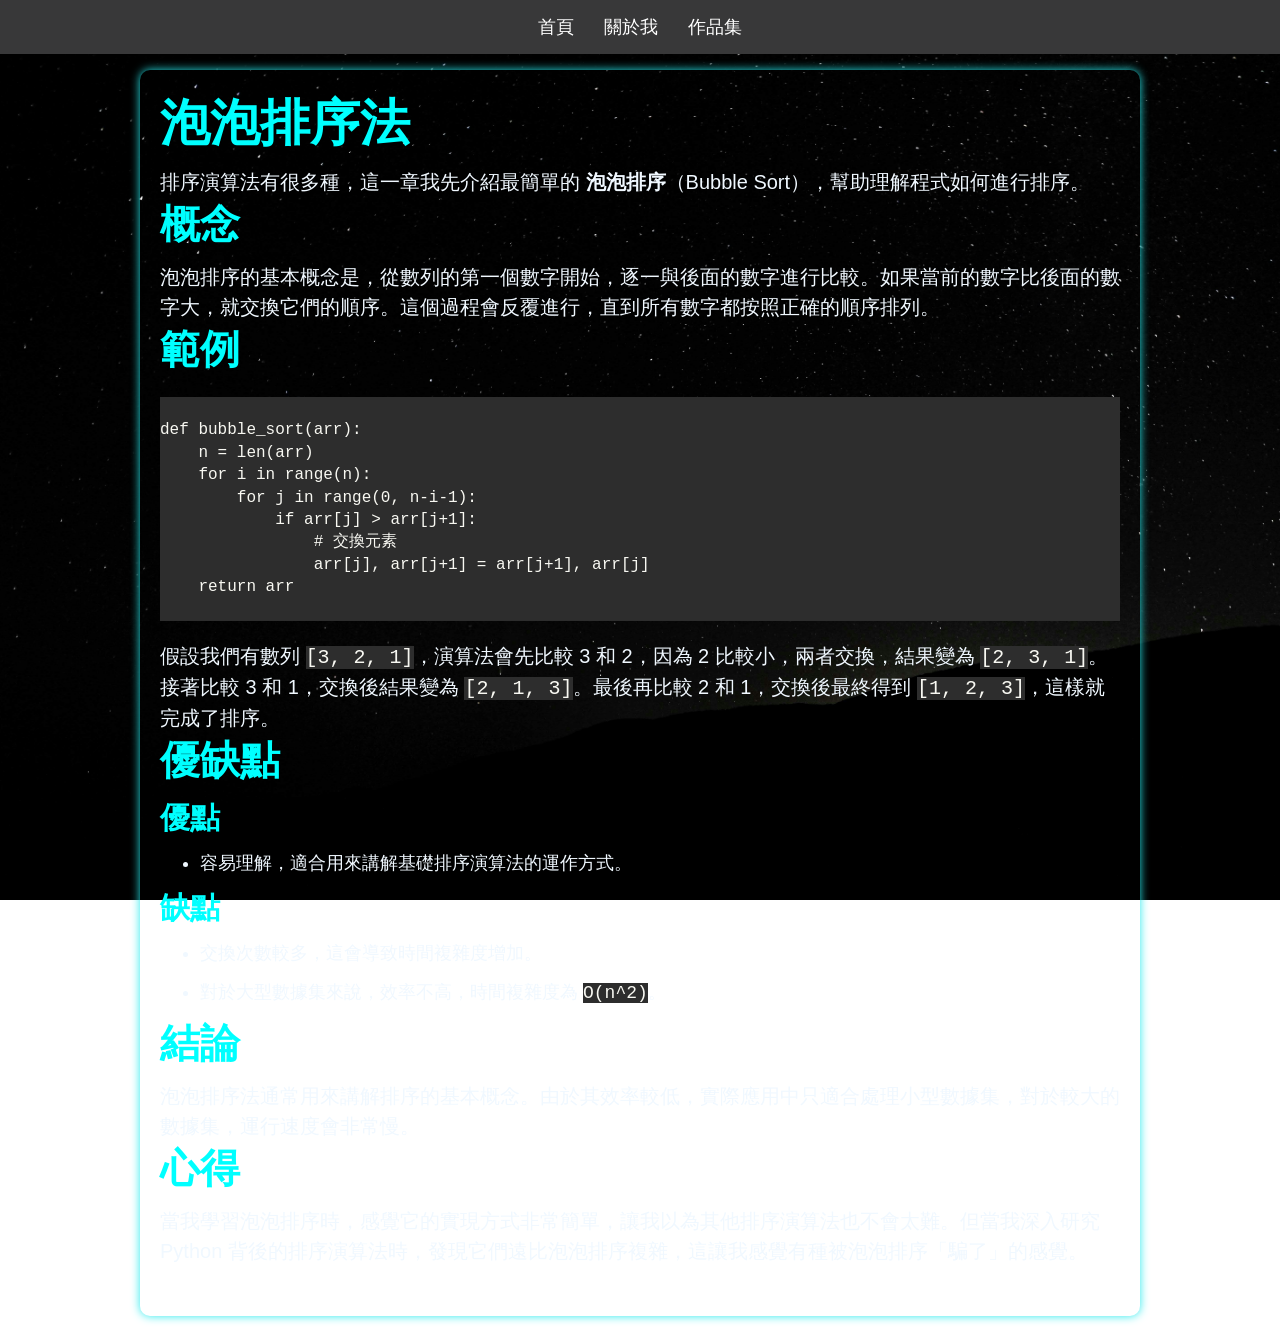
<file: Bubble_Sort.html>
<!DOCTYPE html>
<html lang="zh-Hant-TW">
<head>
    <meta charset="UTF-8">
    <meta name="viewport" content="width=device-width, initial-scale=1.0">
    <title>泡泡排序法</title>
    <link rel="icon" href="img/me.jpg" type="image/png">
    <link rel="stylesheet" href="styles.css">
</head>
<body>
    <nav class="navbar">
        <ul>
            <li><a href="index.html#home">首頁</a></li>
            <li><a href="index.html#about">關於我</a></li>
            <li><a href="index.html#portfolio">作品集</a></li>
        </ul>
    </nav>

    <section class="article-section">
        <div class="article">
            <h1>泡泡排序法</h1>
            <p>排序演算法有很多種，這一章我先介紹最簡單的 <strong>泡泡排序</strong>（Bubble Sort），幫助理解程式如何進行排序。</p>

            <h2>概念</h2>
            <p>泡泡排序的基本概念是，從數列的第一個數字開始，逐一與後面的數字進行比較。如果當前的數字比後面的數字大，就交換它們的順序。這個過程會反覆進行，直到所有數字都按照正確的順序排列。</p>

            <h2>範例</h2>
            <pre><code>
def bubble_sort(arr):
    n = len(arr)
    for i in range(n):
        for j in range(0, n-i-1):
            if arr[j] > arr[j+1]:
                # 交換元素
                arr[j], arr[j+1] = arr[j+1], arr[j]
    return arr
            </code></pre>

            <p>假設我們有數列 <code>[3, 2, 1]</code>，演算法會先比較 3 和 2，因為 2 比較小，兩者交換，結果變為 <code>[2, 3, 1]</code>。接著比較 3 和 1，交換後結果變為 <code>[2, 1, 3]</code>。最後再比較 2 和 1，交換後最終得到 <code>[1, 2, 3]</code>，這樣就完成了排序。</p>

            <h2>優缺點</h2>
            <h3>優點</h3>
            <ul>
                <li>容易理解，適合用來講解基礎排序演算法的運作方式。</li>
            </ul>

            <h3>缺點</h3>
            <ul>
                <li>交換次數較多，這會導致時間複雜度增加。</li>
                <li>對於大型數據集來說，效率不高，時間複雜度為 <code>O(n^2)</code>。</li>
            </ul>

            <h2>結論</h2>
            <p>泡泡排序法通常用來講解排序的基本概念。由於其效率較低，實際應用中只適合處理小型數據集，對於較大的數據集，運行速度會非常慢。</p>

            <h2>心得</h2>
            <p>當我學習泡泡排序時，感覺它的實現方式非常簡單，讓我以為其他排序演算法也不會太難。但當我深入研究 Python 背後的排序演算法時，發現它們遠比泡泡排序複雜，這讓我感覺有種被泡泡排序「騙了」的感覺。</p>
        </div>
    </section>

    <script src="script.js"></script>
</body>
</html>
</file>
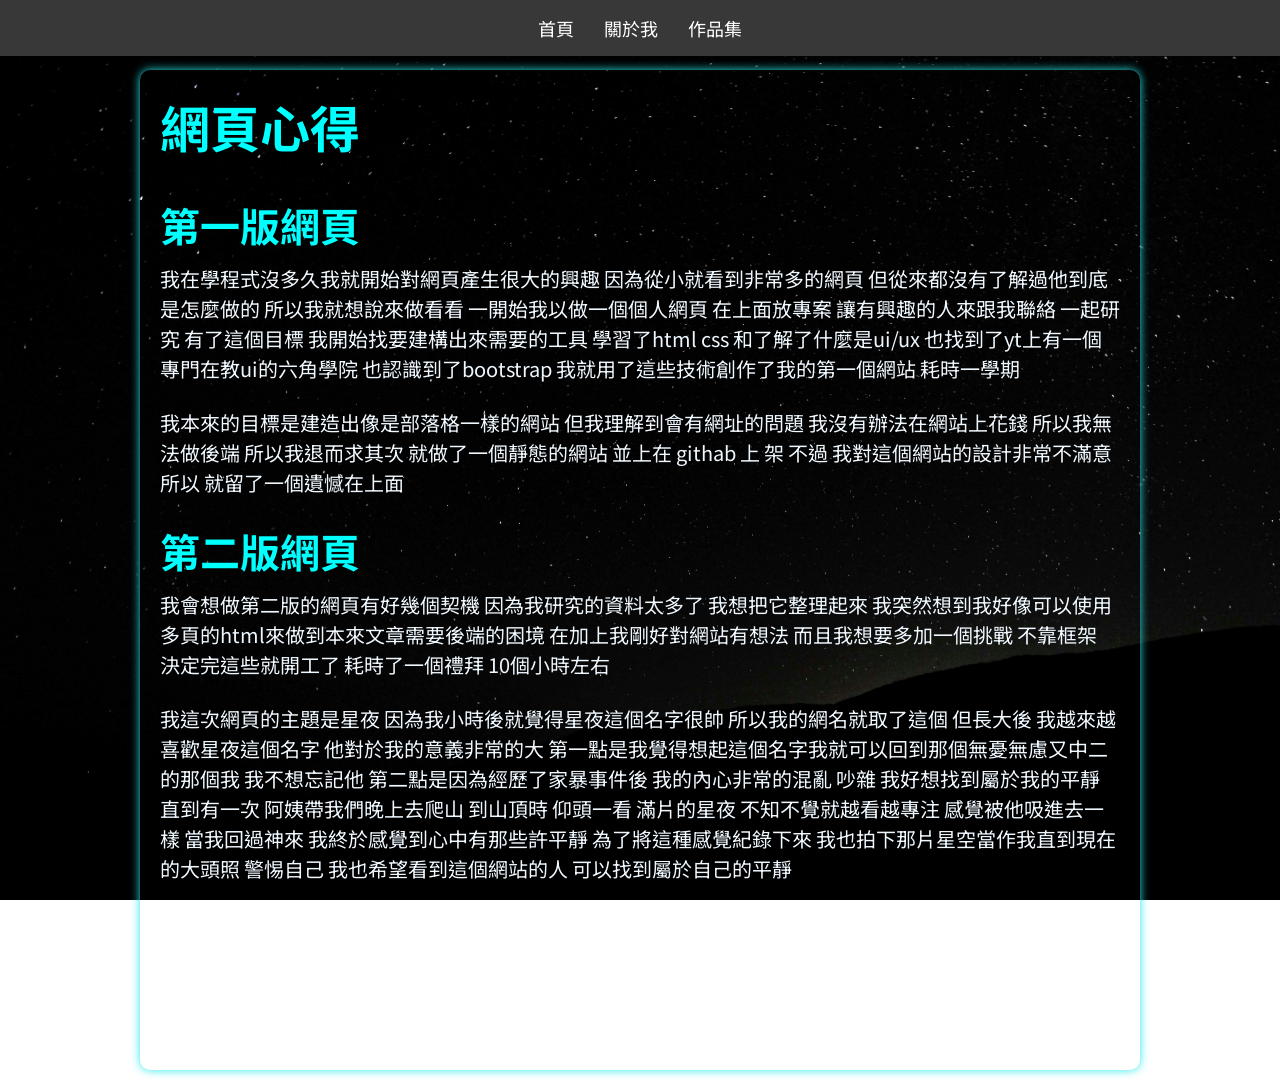
<file: essay_example.html>
<!DOCTYPE html>
<html lang="zh-Hant-TW">
<head>
    <meta charset="UTF-8">
    <meta name="viewport" content="width=device-width, initial-scale=1.0">
    <title>我的個人網頁</title>
    <link rel="icon" href="img\me.jpg" type="image/png">
    <link href="https://fonts.googleapis.com/css2?family=Noto+Sans+TC&display=swap" rel="stylesheet">
    <link rel="stylesheet" href="styles.css">

</head>
<body>
    <nav class="navbar">
        <ul>
            <li><a href="index.html#home">首頁</a></li>
            <li><a href="index.html#about">關於我</a></li>
            <li><a href="index.html#portfolio">作品集</a></li>
        </ul>
    </nav>
    <section class="article-section">
        <div class="article">
            <h1>網頁心得</h1>
            <br>
            <h2>第一版網頁</h2>
            <p >
                我在學程式沒多久我就開始對網頁產生很大的興趣 因為從小就看到非常多的網頁 但從來都沒有了解過他到底是怎麼做的 所以我就想說來做看看 一開始我以做一個個人網頁 在上面放專案 讓有興趣的人來跟我聯絡 一起研究 有了這個目標 我開始找要建構出來需要的工具 學習了html css  和了解了什麼是ui/ux 也找到了yt上有一個專門在教ui的六角學院 也認識到了bootstrap 我就用了這些技術創作了我的第一個網站 耗時一學期
            </p>
            <br>
            <p >
                我本來的目標是建造出像是部落格一樣的網站 但我理解到會有網址的問題 我沒有辦法在網站上花錢 所以我無法做後端 所以我退而求其次 就做了一個靜態的網站 並上在 githab 上
                架 不過 我對這個網站的設計非常不滿意 所以
                就留了一個遺憾在上面
            </p>
            <br>
            <h2>第二版網頁</h2>
            <p >
                我會想做第二版的網頁有好幾個契機 因為我研究的資料太多了 我想把它整理起來 我突然想到我好像可以使用多頁的html來做到本來文章需要後端的困境 在加上我剛好對網站有想法 而且我想要多加一個挑戰 不靠框架 決定完這些就開工了 耗時了一個禮拜 10個小時左右
            </p>
            <br>
            <p >
                我這次網頁的主題是星夜 因為我小時後就覺得星夜這個名字很帥 所以我的網名就取了這個 但長大後 我越來越喜歡星夜這個名字 他對於我的意義非常的大 第一點是我覺得想起這個名字我就可以回到那個無憂無慮又中二的那個我 我不想忘記他 第二點是因為經歷了家暴事件後 我的內心非常的混亂 吵雜 我好想找到屬於我的平靜 直到有一次 阿姨帶我們晚上去爬山 到山頂時 仰頭一看 滿片的星夜 不知不覺就越看越專注 感覺被他吸進去一樣 當我回過神來 我終於感覺到心中有那些許平靜 為了將這種感覺紀錄下來 我也拍下那片星空當作我直到現在的大頭照 警惕自己 我也希望看到這個網站的人 可以找到屬於自己的平靜
            </p>
        </div>
    </section>

</body>
</html>
</file>
<file: styles.css>
* {
    margin: 0;
    padding: 0;
    box-sizing: border-box;
}

body, html {
    height: 100%;
    font-family: 'Noto Sans TC', sans-serif;
    background: url('./img/pexels-francesco-ungaro-6020336.jpg') no-repeat center center/cover; /* 设置全局背景 */
    background-attachment: fixed; /* 背景固定 */
    scroll-behavior: smooth;
}

/* 导航栏样式 */
.navbar {
    width: 100%;
    background-color: rgba(56, 56, 57, 1); /* 完全不透明 */
    position: fixed;
    top: 0;
    z-index: 1000;
}

.navbar ul {
    display: flex;
    justify-content: center;
    list-style-type: none;
    padding: 15px 0;
}

.navbar ul li {
    margin: 0 15px;
    
}

.navbar ul li a {
    color: white;
    text-decoration: none;
    font-size: 18px;
    transition: color 0.3s;
}

.navbar ul li a:hover {
    color: #ffdd57; /* 悬停颜色 */
}

/* 主要内容样式 */
.hero-section {
    height: 100vh;
    display: flex;
    justify-content: center;
    align-items: center;
    flex-direction: column;
    text-align: center;
    color: white;
}

/* 标题和段落 */
.hero-section h1 {
    font-size: 50px;
    margin-bottom: 20px;
}

.hero-section p {
    font-size: 24px;
}

/* 大卡片样式 */

.large-card {
    width: 800px;
    height: 140px;
    background-color: rgba(0, 0, 0, 1); /* 正確的透明背景設定 */
    border-radius: 10px;
    box-shadow: 0 0px 1px rgba(39, 234, 237, 1);
    opacity: 0;
    transform: translateY(50px);
    transition: opacity 0.5s ease-out, transform 0.5s ease-out;
    text-decoration: none;
}
.large-card:hover{
    box-shadow: 0 0px 10px rgba(39, 234, 237, 1);
}

.large-card.show {
    opacity: 1;
    transform: translateY(0);
}

/* 卡片区样式 */
.cards-section {
    display: flex;
    justify-content: center; /* 水平居中 */
    align-items: center; /* 垂直居中 */
    gap: 20px; /* 卡片之間的間距 */
    background-color: rgba(255, 255, 255, 0); /* 透明背景，显示全局背景 */
    margin-top: 30px; /* 添加上邊距，確保與導航欄有空間 */
}


.card {
    width: 200px;
    height: 100px;
    background-color: rgb(0, 0, 0, 0); /* 可以设置一个稍微透明的白色背景 */
    border-radius: 10px;
    box-shadow: 0 0px 1px rgba(39, 234, 237, 1);
    opacity: 0;
    transform: translateY(50px);
    transition: opacity 0.5s ease-out, transform 0.5s ease-out;
}

/* 卡片显示时的效果 */
.card.show {
    opacity: 1;
    transform: translateY(0);
}
/* 使用Flexbox进行完全居中 */
.flex-center {
    display: flex;
    justify-content: center; /* 水平居中 */
    align-items: center; /* 垂直居中 */
    align-items: center;
    font-family: "Chocolate Classical Sans", sans-serif;
    font-weight: 10;
    font-style: normal;
    font-size: 30px; /* 字體大小 */
}
.text-color {
    text-decoration: none;
    color: rgb(255, 255, 255);
}
.text-color:hover{
    color:rgba(242, 242, 242, 0.679);
}
.card:hover{
    box-shadow: 0 0px 10px rgba(39, 234, 237, 1);
}
.h1-text{
    font-size: 50px;
    margin-bottom: 20px;
    font-family: "Noto Sans TC", sans-serif;
    color:rgb(255, 255, 255);
}
.h2-text{
    color:rgb(255, 255, 255);
    font-family: "Noto Sans TC", sans-serif;
    font-weight: 10;
}
.p-text{
    color:rgba(245, 245, 245, 0.275);
    font-family: "Noto Sans TC", sans-serif;
    font-weight: 1;
}
/* 卡片區的佈局 */
.article-section {
    display: flex;
    flex-wrap: wrap; /* 卡片自動換行 */
    justify-content: center; /* 水平居中 */
    gap: 20px; /* 卡片之間的間距 */
    padding: 20px;
}

/* 卡片樣式 */
.article {
    max-width: 1000px; /* 最大寬度 */
    height: 1000px;
    background-color: rgba(0, 0, 0, 0);
    border-radius: 10px;
    box-shadow: 0 0px 10px rgba(39, 234, 237, 1);
    padding: 20px;
    flex-grow: 1; /* 使卡片在內容少的情況下自適應寬度 */
    transition: transform 0.3s ease, box-shadow 0.3s ease;
    margin-top: 50px;
}
/* 標題樣式 */
.article h1 {
    font-size: 50px;
    margin-bottom: 10px;
    color: aqua;
}
.article h2 {
    font-size: 40px;
    margin-bottom: 10px;
    color: aqua;
}

.article h3 {
    font-size: 30px;
    margin-bottom: 10px;
    color: aqua;
}
.article h4 {
    font-size: 20px;
    margin-bottom: 10px;
    color: aqua;
}

/* 段落樣式 */
.article p {
    font-size: 20px;
    line-height: 1.5;
    color: aliceblue;
}
.transparent-cards{
    height: 170px;
}
/* 預設情況下，這段文字是隱藏的 */
.mobile-only {
    display: none;
}

/* 當螢幕寬度小於 768px (常見的手機尺寸) 時顯示該文字 */
@media (max-width: 768px) {
    .mobile-only {
        display: block;
    }
}
/* 代码區樣式 */
pre, code {
    background-color: #2d2d2d; 
    color: #f8f8f2; 
    font-family: 'Courier New', Courier, monospace; 

}
pre {
    margin: 20px 0;
}

code {
    line-height: 1.4;
}
.article ul {
    list-style-type: disc; /* 設置項目符號樣式，可改為circle、square等 */
    margin-left: 40px; /* 左邊距，讓列表縮進 */
    padding-left: 0;
    color: aliceblue; /* 與其他文字一致的顏色 */
}

.article ul li {
    font-size: 18px; /* 列表項文字大小 */
    line-height: 1.6; /* 行高，讓項目之間的間距更好 */
    margin-bottom: 10px; /* 每個項目之間的下邊距 */
}

/* 若要設置有序列表樣式 */
.article ol {
    list-style-type: decimal; /* 可選decimal, lower-alpha, upper-roman等 */
    margin-left: 40px;
    padding-left: 0;
    color: aliceblue;
}

.article ol li {
    font-size: 18px;
    line-height: 1.6;
    margin-bottom: 10px;
}
</file>
